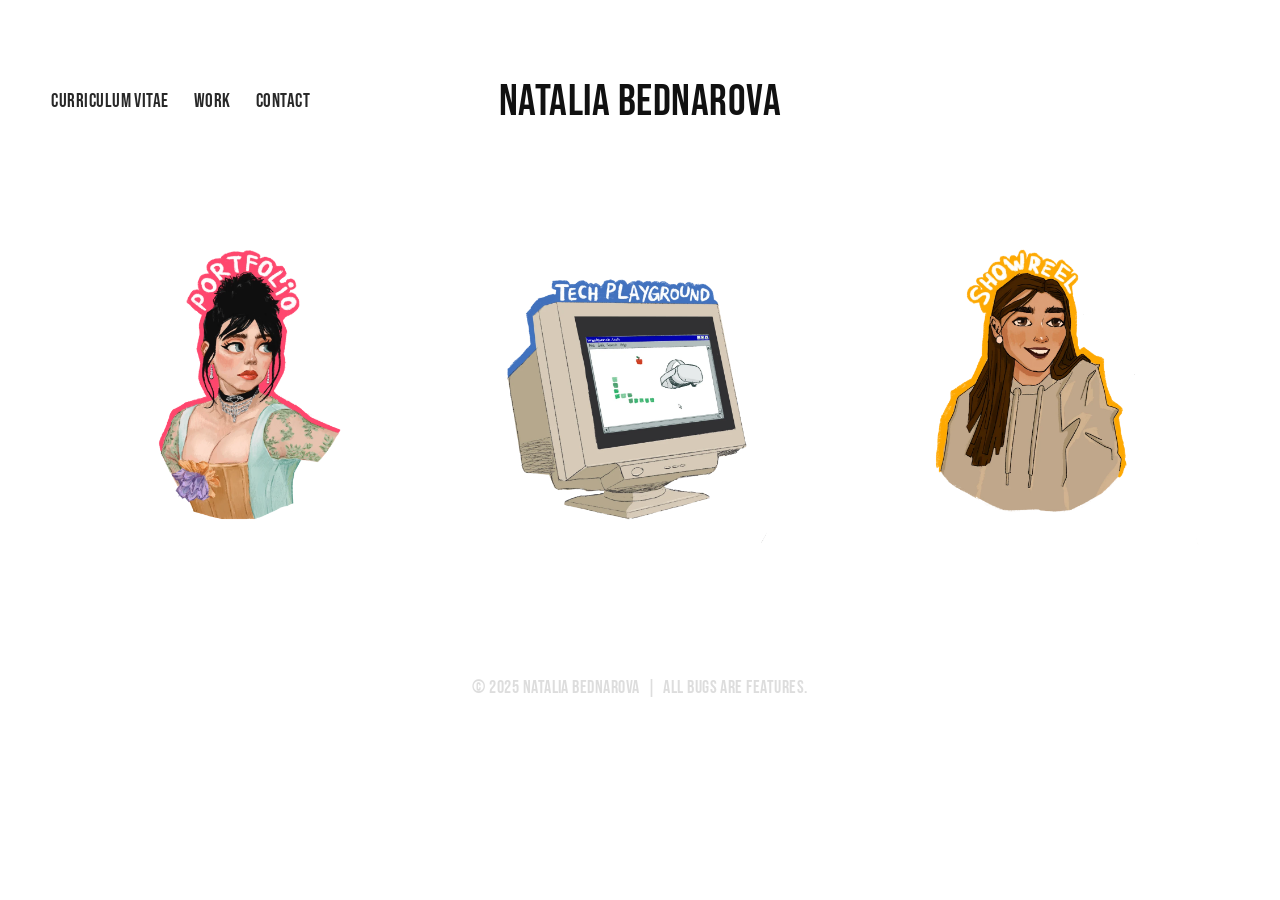
<file: index.html>
<!doctype html>
<html lang="en"><head><meta charset="utf-8"><meta name="viewport" content="width=device-width,initial-scale=1">
<title>Natalia Bednarova</title><meta name="description" content="Portfolio of Natalia Bednarova: animation, illustration and creative technology."><link rel="canonical" href="https://nataliabednarova.com/">
<link rel="icon" href="./images/2a2fc0d2.webp"><link rel="preload" href="./assets/bebas-neue-latin.woff2" as="font" type="font/woff2" crossorigin><link rel="stylesheet" href="./assets/style.css"></head>
<body><header class="site-header"><nav aria-label="Main"><a href="./curriculum-vitae/">Curriculum Vitae</a><a href="./work/">Work</a><a href="./contact/">Contact</a></nav><a class="logo" href="./work/">Natalia Bednarova</a></header>
<main><section class="covers"><h1 class="sr">Work</h1><a class="cover" href="./portfolio/"><img src="./images/bc584071.webp" alt=""><span class="cover-title">Portfolio</span></a><a class="cover" href="./technical/"><img src="./images/c65d23ab.webp" alt=""><span class="cover-title">Tech Arts</span></a><a class="cover" href="./showreel/"><img src="./images/01b116cb.webp" alt=""><span class="cover-title">Animation Showreel</span></a></section></main>
<footer>© 2025 Natalia Bednarova &nbsp;|&nbsp; All bugs are features.</footer><script src="./assets/site.js" defer></script></body></html>
</file>
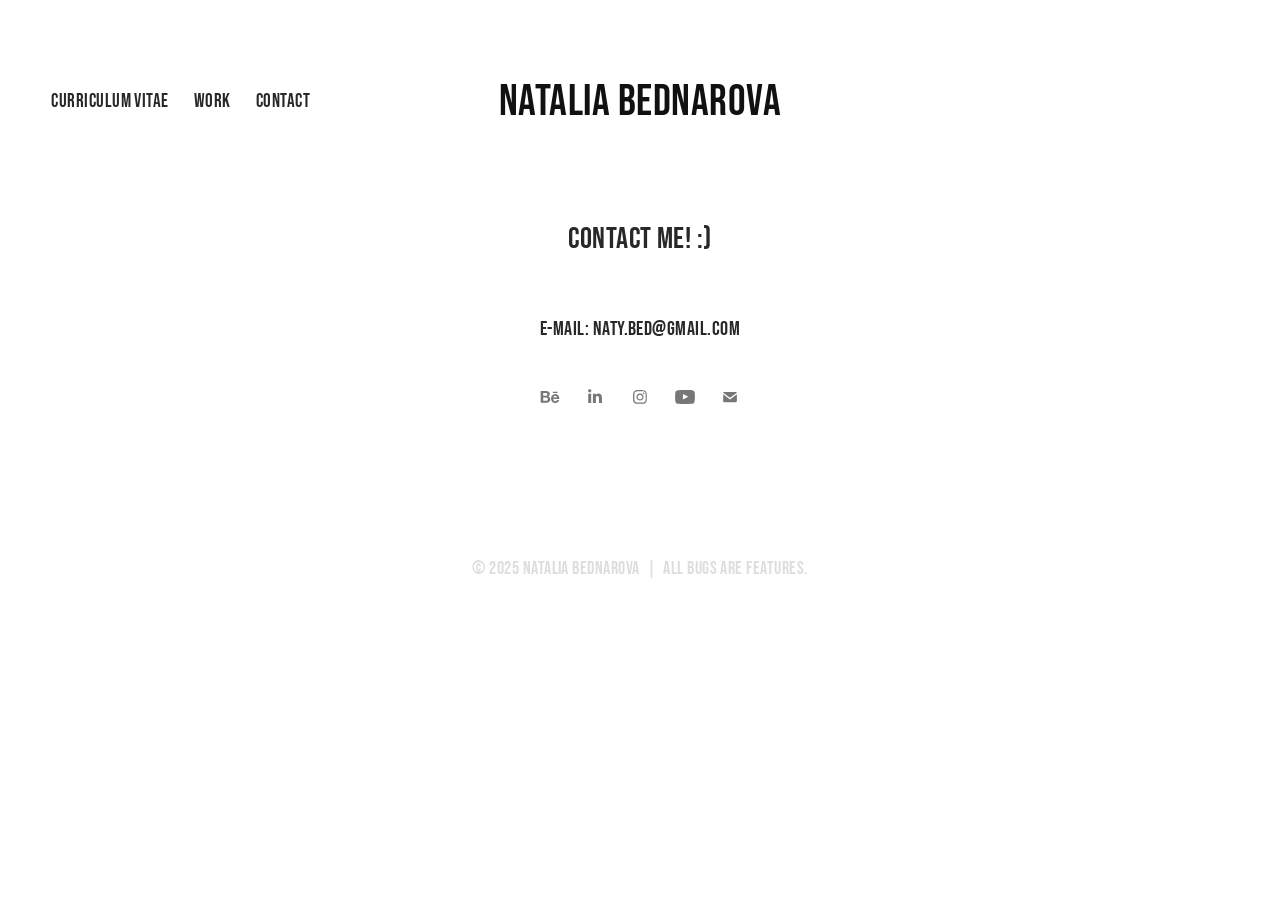
<file: contact/index.html>
<!doctype html>
<html lang="en"><head><meta charset="utf-8"><meta name="viewport" content="width=device-width,initial-scale=1">
<title>Natalia Bednarova - Contact</title><meta name="description" content="Portfolio of Natalia Bednarova: animation, illustration and creative technology."><link rel="canonical" href="https://nataliabednarova.com/contact/">
<link rel="icon" href="../images/2a2fc0d2.webp"><link rel="preload" href="../assets/bebas-neue-latin.woff2" as="font" type="font/woff2" crossorigin><link rel="stylesheet" href="../assets/style.css"></head>
<body><header class="site-header"><nav aria-label="Main"><a href="../curriculum-vitae/">Curriculum Vitae</a><a href="../work/">Work</a><a href="../contact/">Contact</a></nav><a class="logo" href="../work/">Natalia Bednarova</a></header>
<main><section class="contact"><h1>Contact me! :)</h1><p>e-mail: <a href="mailto:naty.bed@gmail.com">naty.bed@gmail.com</a></p><div class="social"><a href="https://www.behance.net/nataliabednaro" aria-label="Behance" target="_blank" rel="noopener"><svg aria-hidden="true" viewBox="0 0 30 24"><path d="M18.83,14.38a2.78,2.78,0,0,0,.65,1.9,2.31,2.31,0,0,0,1.7.59,2.31,2.31,0,0,0,1.38-.41,1.79,1.79,0,0,0,.71-0.87h2.31a4.48,4.48,0,0,1-1.71,2.53,5,5,0,0,1-2.78.76,5.53,5.53,0,0,1-2-.37,4.34,4.34,0,0,1-1.55-1,4.77,4.77,0,0,1-1-1.63,6.29,6.29,0,0,1,0-4.13,4.83,4.83,0,0,1,1-1.64A4.64,4.64,0,0,1,19.09,9a4.86,4.86,0,0,1,2-.4A4.5,4.5,0,0,1,23.21,9a4.36,4.36,0,0,1,1.5,1.3,5.39,5.39,0,0,1,.84,1.86,7,7,0,0,1,.18,2.18h-6.9Zm3.67-3.24A1.94,1.94,0,0,0,21,10.6a2.26,2.26,0,0,0-1,.22,2,2,0,0,0-.66.54,1.94,1.94,0,0,0-.35.69,3.47,3.47,0,0,0-.12.65h4.29A2.75,2.75,0,0,0,22.5,11.14ZM18.29,6h5.36V7.35H18.29V6ZM13.89,17.7a4.4,4.4,0,0,1-1.51.7,6.44,6.44,0,0,1-1.73.22H4.24V5.12h6.24a7.7,7.7,0,0,1,1.73.17,3.67,3.67,0,0,1,1.33.56,2.6,2.6,0,0,1,.86,1,3.74,3.74,0,0,1,.3,1.58,3,3,0,0,1-.46,1.7,3.33,3.33,0,0,1-1.35,1.12,3.19,3.19,0,0,1,1.82,1.26,3.79,3.79,0,0,1,.59,2.17,3.79,3.79,0,0,1-.39,1.77A3.24,3.24,0,0,1,13.89,17.7ZM11.72,8.19a1.25,1.25,0,0,0-.45-0.47,1.88,1.88,0,0,0-.64-0.24,5.5,5.5,0,0,0-.76-0.05H7.16v3.16h3a2,2,0,0,0,1.28-.38A1.43,1.43,0,0,0,11.89,9,1.73,1.73,0,0,0,11.72,8.19ZM11.84,13a2.39,2.39,0,0,0-1.52-.45H7.16v3.73h3.11a3.61,3.61,0,0,0,.82-0.09A2,2,0,0,0,11.77,16a1.39,1.39,0,0,0,.47-0.54,1.85,1.85,0,0,0,.17-0.88A1.77,1.77,0,0,0,11.84,13Z"></path></svg></a><a href="https://www.linkedin.com/in/natalia-bednarova-5a249520a/" aria-label="LinkedIn" target="_blank" rel="noopener"><svg aria-hidden="true" viewBox="0 0 30 24">
<path d="M19.6,19v-5.8c0-1.4-0.5-2.4-1.7-2.4c-1,0-1.5,0.7-1.8,1.3C16,12.3,16,12.6,16,13v6h-3.4
                    c0,0,0.1-9.8,0-10.8H16v1.5c0,0,0,0,0,0h0v0C16.4,9,17.2,7.9,19,7.9c2.3,0,4,1.5,4,4.9V19H19.6z M8.9,6.7L8.9,6.7
                    C7.7,6.7,7,5.9,7,4.9C7,3.8,7.8,3,8.9,3s1.9,0.8,1.9,1.9C10.9,5.9,10.1,6.7,8.9,6.7z M10.6,19H7.2V8.2h3.4V19z"></path>
</svg></a><a href="https://www.instagram.com/natal.be/" aria-label="Instagram" target="_blank" rel="noopener"><svg aria-hidden="true" viewBox="0 0 30 24">
<g>
<path d="M15,5.4c2.1,0,2.4,0,3.2,0c0.8,0,1.2,0.2,1.5,0.3c0.4,0.1,0.6,0.3,0.9,0.6c0.3,0.3,0.5,0.5,0.6,0.9
                      c0.1,0.3,0.2,0.7,0.3,1.5c0,0.8,0,1.1,0,3.2s0,2.4,0,3.2c0,0.8-0.2,1.2-0.3,1.5c-0.1,0.4-0.3,0.6-0.6,0.9c-0.3,0.3-0.5,0.5-0.9,0.6
                      c-0.3,0.1-0.7,0.2-1.5,0.3c-0.8,0-1.1,0-3.2,0s-2.4,0-3.2,0c-0.8,0-1.2-0.2-1.5-0.3c-0.4-0.1-0.6-0.3-0.9-0.6
                      c-0.3-0.3-0.5-0.5-0.6-0.9c-0.1-0.3-0.2-0.7-0.3-1.5c0-0.8,0-1.1,0-3.2s0-2.4,0-3.2c0-0.8,0.2-1.2,0.3-1.5c0.1-0.4,0.3-0.6,0.6-0.9
                      c0.3-0.3,0.5-0.5,0.9-0.6c0.3-0.1,0.7-0.2,1.5-0.3C12.6,5.4,12.9,5.4,15,5.4 M15,4c-2.2,0-2.4,0-3.3,0c-0.9,0-1.4,0.2-1.9,0.4
                      c-0.5,0.2-1,0.5-1.4,0.9C7.9,5.8,7.6,6.2,7.4,6.8C7.2,7.3,7.1,7.9,7,8.7C7,9.6,7,9.8,7,12s0,2.4,0,3.3c0,0.9,0.2,1.4,0.4,1.9
                      c0.2,0.5,0.5,1,0.9,1.4c0.4,0.4,0.9,0.7,1.4,0.9c0.5,0.2,1.1,0.3,1.9,0.4c0.9,0,1.1,0,3.3,0s2.4,0,3.3,0c0.9,0,1.4-0.2,1.9-0.4
                      c0.5-0.2,1-0.5,1.4-0.9c0.4-0.4,0.7-0.9,0.9-1.4c0.2-0.5,0.3-1.1,0.4-1.9c0-0.9,0-1.1,0-3.3s0-2.4,0-3.3c0-0.9-0.2-1.4-0.4-1.9
                      c-0.2-0.5-0.5-1-0.9-1.4c-0.4-0.4-0.9-0.7-1.4-0.9c-0.5-0.2-1.1-0.3-1.9-0.4C17.4,4,17.2,4,15,4L15,4L15,4z"></path>
<path d="M15,7.9c-2.3,0-4.1,1.8-4.1,4.1s1.8,4.1,4.1,4.1s4.1-1.8,4.1-4.1S17.3,7.9,15,7.9L15,7.9z M15,14.7c-1.5,0-2.7-1.2-2.7-2.7
                      c0-1.5,1.2-2.7,2.7-2.7s2.7,1.2,2.7,2.7C17.7,13.5,16.5,14.7,15,14.7L15,14.7z"></path>
<path d="M20.2,7.7c0,0.5-0.4,1-1,1s-1-0.4-1-1s0.4-1,1-1S20.2,7.2,20.2,7.7L20.2,7.7z"></path>
</g>
</svg></a><a href="https://www.youtube.com/channel/UCCO6RrSPbCZpWDruBwG-1ww" aria-label="YouTube" target="_blank" rel="noopener"><svg aria-hidden="true" viewBox="0 0 30 24"><path d="M26.15 16.54c0 0-0.22 1.57-0.9 2.26c-0.87 0.91-1.84 0.91-2.28 0.96C19.78 20 15 20 15 20 s-5.91-0.05-7.74-0.23c-0.51-0.09-1.64-0.07-2.51-0.97c-0.68-0.69-0.91-2.26-0.91-2.26s-0.23-1.84-0.23-3.68v-1.73 c0-1.84 0.23-3.68 0.23-3.68s0.22-1.57 0.91-2.26c0.87-0.91 1.83-0.91 2.28-0.96C10.22 4 15 4 15 4H15c0 0 4.8 0 8 0.2 c0.44 0.1 1.4 0.1 2.3 0.96c0.68 0.7 0.9 2.3 0.9 2.26s0.23 1.8 0.2 3.68v1.73C26.38 14.7 26.1 16.5 26.1 16.54z M12.65 8.56l0 6.39l6.15-3.18L12.65 8.56z"></path></svg></a><a href="mailto:naty.bed@gmail.com" aria-label="Email"><svg aria-hidden="true" viewBox="0 0 30 24">
<g>
<path d="M15,13L7.1,7.1c0-0.5,0.4-1,1-1h13.8c0.5,0,1,0.4,1,1L15,13z M15,14.8l7.9-5.9v8.1c0,0.5-0.4,1-1,1H8.1c-0.5,0-1-0.4-1-1 V8.8L15,14.8z"></path>
</g>
</svg></a></div></section></main>
<footer>© 2025 Natalia Bednarova &nbsp;|&nbsp; All bugs are features.</footer><script src="../assets/site.js" defer></script></body></html>
</file>
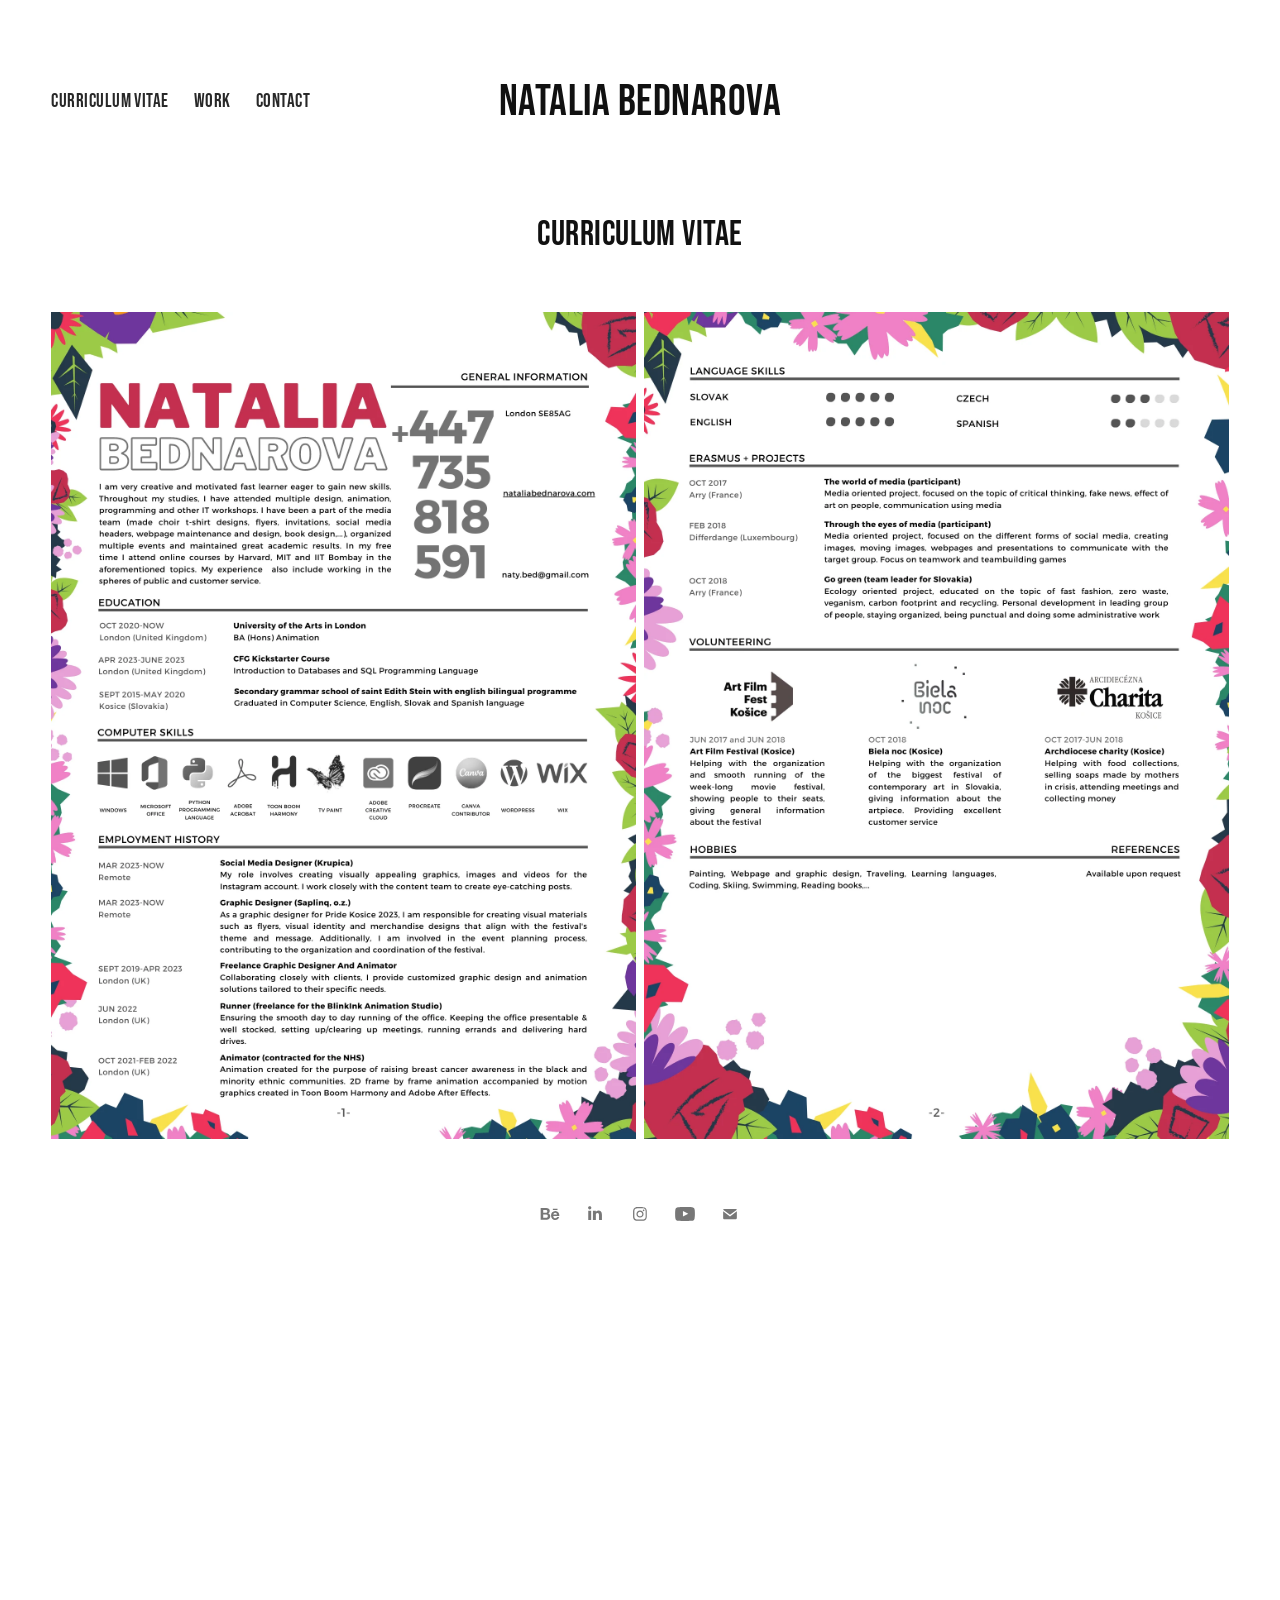
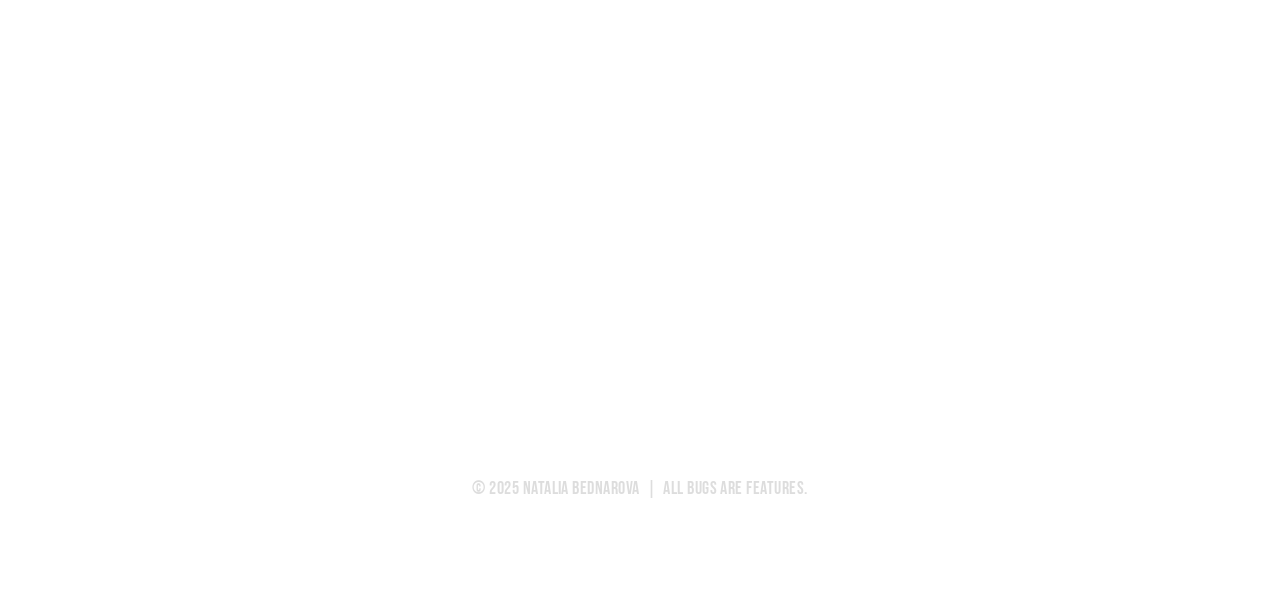
<file: curriculum-vitae/index.html>
<!doctype html>
<html lang="en"><head><meta charset="utf-8"><meta name="viewport" content="width=device-width,initial-scale=1">
<title>Natalia Bednarova - Curriculum Vitae</title><meta name="description" content="Portfolio of Natalia Bednarova: animation, illustration and creative technology."><link rel="canonical" href="https://nataliabednarova.com/curriculum-vitae/">
<link rel="icon" href="../images/2a2fc0d2.webp"><link rel="preload" href="../assets/bebas-neue-latin.woff2" as="font" type="font/woff2" crossorigin><link rel="stylesheet" href="../assets/style.css"></head>
<body><header class="site-header"><nav aria-label="Main"><a href="../curriculum-vitae/">Curriculum Vitae</a><a href="../work/">Work</a><a href="../contact/">Contact</a></nav><a class="logo" href="../work/">Natalia Bednarova</a></header>
<main><div class="text" style="padding-top:20px;padding-bottom:40px"><div><span style="color:#111111"><span style="font-size:35px">curriculum vitae</span></span></div></div><div class="row"><div style="flex:1"><div class="mod" style="padding-top:0px;padding-bottom:20px"><img src="../images/bfc90583.webp" width="1414" height="2000" loading="lazy" decoding="async" data-zoom alt="curriculum vitae by Natalia Bednarova"></div></div><div style="flex:1"><div class="mod" style="padding-top:0px;padding-bottom:20px"><img src="../images/ae2792b2.webp" width="1414" height="2000" loading="lazy" decoding="async" data-zoom alt="curriculum vitae by Natalia Bednarova"></div></div></div><div class="social"><a href="https://www.behance.net/nataliabednaro" aria-label="Behance" target="_blank" rel="noopener"><svg aria-hidden="true" viewBox="0 0 30 24"><path d="M18.83,14.38a2.78,2.78,0,0,0,.65,1.9,2.31,2.31,0,0,0,1.7.59,2.31,2.31,0,0,0,1.38-.41,1.79,1.79,0,0,0,.71-0.87h2.31a4.48,4.48,0,0,1-1.71,2.53,5,5,0,0,1-2.78.76,5.53,5.53,0,0,1-2-.37,4.34,4.34,0,0,1-1.55-1,4.77,4.77,0,0,1-1-1.63,6.29,6.29,0,0,1,0-4.13,4.83,4.83,0,0,1,1-1.64A4.64,4.64,0,0,1,19.09,9a4.86,4.86,0,0,1,2-.4A4.5,4.5,0,0,1,23.21,9a4.36,4.36,0,0,1,1.5,1.3,5.39,5.39,0,0,1,.84,1.86,7,7,0,0,1,.18,2.18h-6.9Zm3.67-3.24A1.94,1.94,0,0,0,21,10.6a2.26,2.26,0,0,0-1,.22,2,2,0,0,0-.66.54,1.94,1.94,0,0,0-.35.69,3.47,3.47,0,0,0-.12.65h4.29A2.75,2.75,0,0,0,22.5,11.14ZM18.29,6h5.36V7.35H18.29V6ZM13.89,17.7a4.4,4.4,0,0,1-1.51.7,6.44,6.44,0,0,1-1.73.22H4.24V5.12h6.24a7.7,7.7,0,0,1,1.73.17,3.67,3.67,0,0,1,1.33.56,2.6,2.6,0,0,1,.86,1,3.74,3.74,0,0,1,.3,1.58,3,3,0,0,1-.46,1.7,3.33,3.33,0,0,1-1.35,1.12,3.19,3.19,0,0,1,1.82,1.26,3.79,3.79,0,0,1,.59,2.17,3.79,3.79,0,0,1-.39,1.77A3.24,3.24,0,0,1,13.89,17.7ZM11.72,8.19a1.25,1.25,0,0,0-.45-0.47,1.88,1.88,0,0,0-.64-0.24,5.5,5.5,0,0,0-.76-0.05H7.16v3.16h3a2,2,0,0,0,1.28-.38A1.43,1.43,0,0,0,11.89,9,1.73,1.73,0,0,0,11.72,8.19ZM11.84,13a2.39,2.39,0,0,0-1.52-.45H7.16v3.73h3.11a3.61,3.61,0,0,0,.82-0.09A2,2,0,0,0,11.77,16a1.39,1.39,0,0,0,.47-0.54,1.85,1.85,0,0,0,.17-0.88A1.77,1.77,0,0,0,11.84,13Z"></path></svg></a><a href="https://www.linkedin.com/in/natalia-bednarova-5a249520a/" aria-label="LinkedIn" target="_blank" rel="noopener"><svg aria-hidden="true" viewBox="0 0 30 24">
<path d="M19.6,19v-5.8c0-1.4-0.5-2.4-1.7-2.4c-1,0-1.5,0.7-1.8,1.3C16,12.3,16,12.6,16,13v6h-3.4
                    c0,0,0.1-9.8,0-10.8H16v1.5c0,0,0,0,0,0h0v0C16.4,9,17.2,7.9,19,7.9c2.3,0,4,1.5,4,4.9V19H19.6z M8.9,6.7L8.9,6.7
                    C7.7,6.7,7,5.9,7,4.9C7,3.8,7.8,3,8.9,3s1.9,0.8,1.9,1.9C10.9,5.9,10.1,6.7,8.9,6.7z M10.6,19H7.2V8.2h3.4V19z"></path>
</svg></a><a href="https://www.instagram.com/natal.be/" aria-label="Instagram" target="_blank" rel="noopener"><svg aria-hidden="true" viewBox="0 0 30 24">
<g>
<path d="M15,5.4c2.1,0,2.4,0,3.2,0c0.8,0,1.2,0.2,1.5,0.3c0.4,0.1,0.6,0.3,0.9,0.6c0.3,0.3,0.5,0.5,0.6,0.9
                      c0.1,0.3,0.2,0.7,0.3,1.5c0,0.8,0,1.1,0,3.2s0,2.4,0,3.2c0,0.8-0.2,1.2-0.3,1.5c-0.1,0.4-0.3,0.6-0.6,0.9c-0.3,0.3-0.5,0.5-0.9,0.6
                      c-0.3,0.1-0.7,0.2-1.5,0.3c-0.8,0-1.1,0-3.2,0s-2.4,0-3.2,0c-0.8,0-1.2-0.2-1.5-0.3c-0.4-0.1-0.6-0.3-0.9-0.6
                      c-0.3-0.3-0.5-0.5-0.6-0.9c-0.1-0.3-0.2-0.7-0.3-1.5c0-0.8,0-1.1,0-3.2s0-2.4,0-3.2c0-0.8,0.2-1.2,0.3-1.5c0.1-0.4,0.3-0.6,0.6-0.9
                      c0.3-0.3,0.5-0.5,0.9-0.6c0.3-0.1,0.7-0.2,1.5-0.3C12.6,5.4,12.9,5.4,15,5.4 M15,4c-2.2,0-2.4,0-3.3,0c-0.9,0-1.4,0.2-1.9,0.4
                      c-0.5,0.2-1,0.5-1.4,0.9C7.9,5.8,7.6,6.2,7.4,6.8C7.2,7.3,7.1,7.9,7,8.7C7,9.6,7,9.8,7,12s0,2.4,0,3.3c0,0.9,0.2,1.4,0.4,1.9
                      c0.2,0.5,0.5,1,0.9,1.4c0.4,0.4,0.9,0.7,1.4,0.9c0.5,0.2,1.1,0.3,1.9,0.4c0.9,0,1.1,0,3.3,0s2.4,0,3.3,0c0.9,0,1.4-0.2,1.9-0.4
                      c0.5-0.2,1-0.5,1.4-0.9c0.4-0.4,0.7-0.9,0.9-1.4c0.2-0.5,0.3-1.1,0.4-1.9c0-0.9,0-1.1,0-3.3s0-2.4,0-3.3c0-0.9-0.2-1.4-0.4-1.9
                      c-0.2-0.5-0.5-1-0.9-1.4c-0.4-0.4-0.9-0.7-1.4-0.9c-0.5-0.2-1.1-0.3-1.9-0.4C17.4,4,17.2,4,15,4L15,4L15,4z"></path>
<path d="M15,7.9c-2.3,0-4.1,1.8-4.1,4.1s1.8,4.1,4.1,4.1s4.1-1.8,4.1-4.1S17.3,7.9,15,7.9L15,7.9z M15,14.7c-1.5,0-2.7-1.2-2.7-2.7
                      c0-1.5,1.2-2.7,2.7-2.7s2.7,1.2,2.7,2.7C17.7,13.5,16.5,14.7,15,14.7L15,14.7z"></path>
<path d="M20.2,7.7c0,0.5-0.4,1-1,1s-1-0.4-1-1s0.4-1,1-1S20.2,7.2,20.2,7.7L20.2,7.7z"></path>
</g>
</svg></a><a href="https://www.youtube.com/channel/UCCO6RrSPbCZpWDruBwG-1ww" aria-label="YouTube" target="_blank" rel="noopener"><svg aria-hidden="true" viewBox="0 0 30 24"><path d="M26.15 16.54c0 0-0.22 1.57-0.9 2.26c-0.87 0.91-1.84 0.91-2.28 0.96C19.78 20 15 20 15 20 s-5.91-0.05-7.74-0.23c-0.51-0.09-1.64-0.07-2.51-0.97c-0.68-0.69-0.91-2.26-0.91-2.26s-0.23-1.84-0.23-3.68v-1.73 c0-1.84 0.23-3.68 0.23-3.68s0.22-1.57 0.91-2.26c0.87-0.91 1.83-0.91 2.28-0.96C10.22 4 15 4 15 4H15c0 0 4.8 0 8 0.2 c0.44 0.1 1.4 0.1 2.3 0.96c0.68 0.7 0.9 2.3 0.9 2.26s0.23 1.8 0.2 3.68v1.73C26.38 14.7 26.1 16.5 26.1 16.54z M12.65 8.56l0 6.39l6.15-3.18L12.65 8.56z"></path></svg></a><a href="mailto:naty.bed@gmail.com" aria-label="Email"><svg aria-hidden="true" viewBox="0 0 30 24">
<g>
<path d="M15,13L7.1,7.1c0-0.5,0.4-1,1-1h13.8c0.5,0,1,0.4,1,1L15,13z M15,14.8l7.9-5.9v8.1c0,0.5-0.4,1-1,1H8.1c-0.5,0-1-0.4-1-1 V8.8L15,14.8z"></path>
</g>
</svg></a></div><div class="mod embed" style="max-width:100%;margin-bottom:40px"><div style="padding-bottom:56.25%"><iframe src="https://www.canva.com/design/DAE15-4oaLw/zcfhgxo5YbuaUKB_VgDSXA/view?embed" loading="lazy" allowfullscreen title="curriculum vitae"></iframe></div></div></main>
<footer>© 2025 Natalia Bednarova &nbsp;|&nbsp; All bugs are features.</footer><script src="../assets/site.js" defer></script></body></html>
</file>
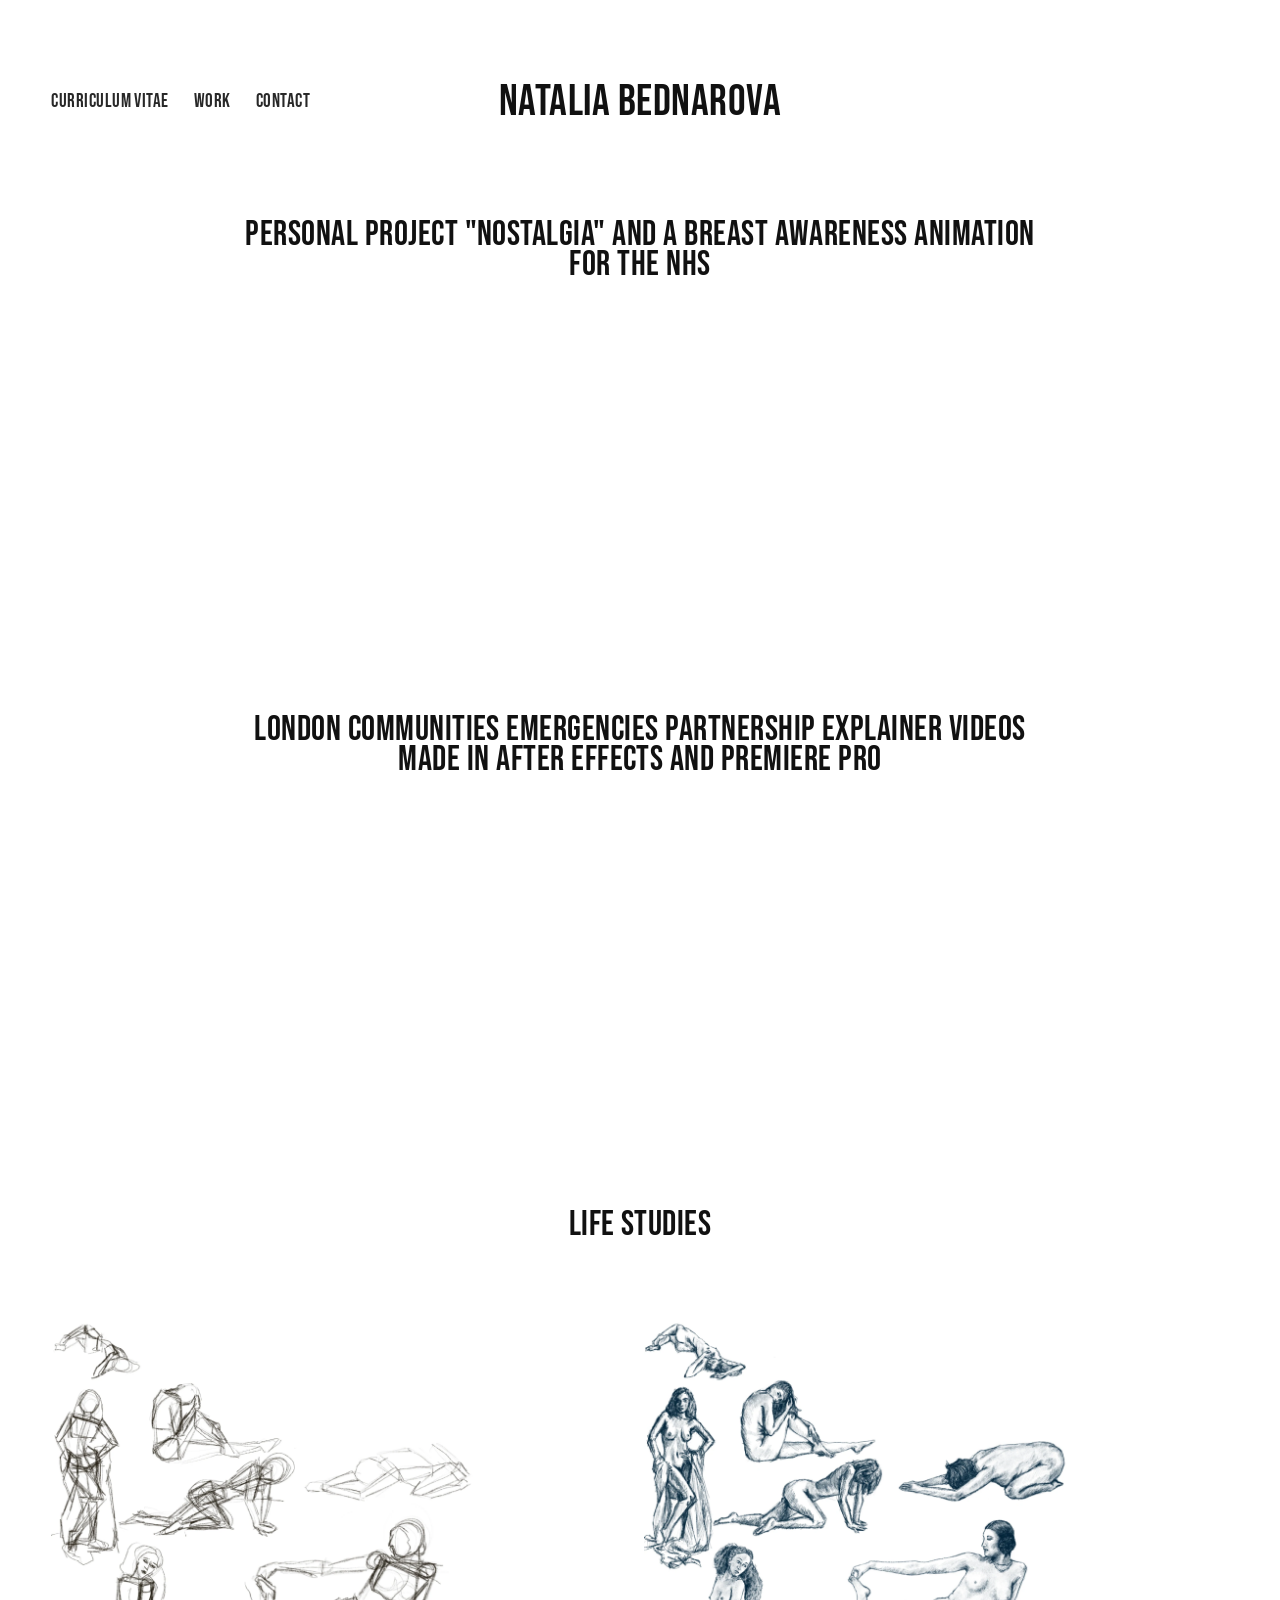
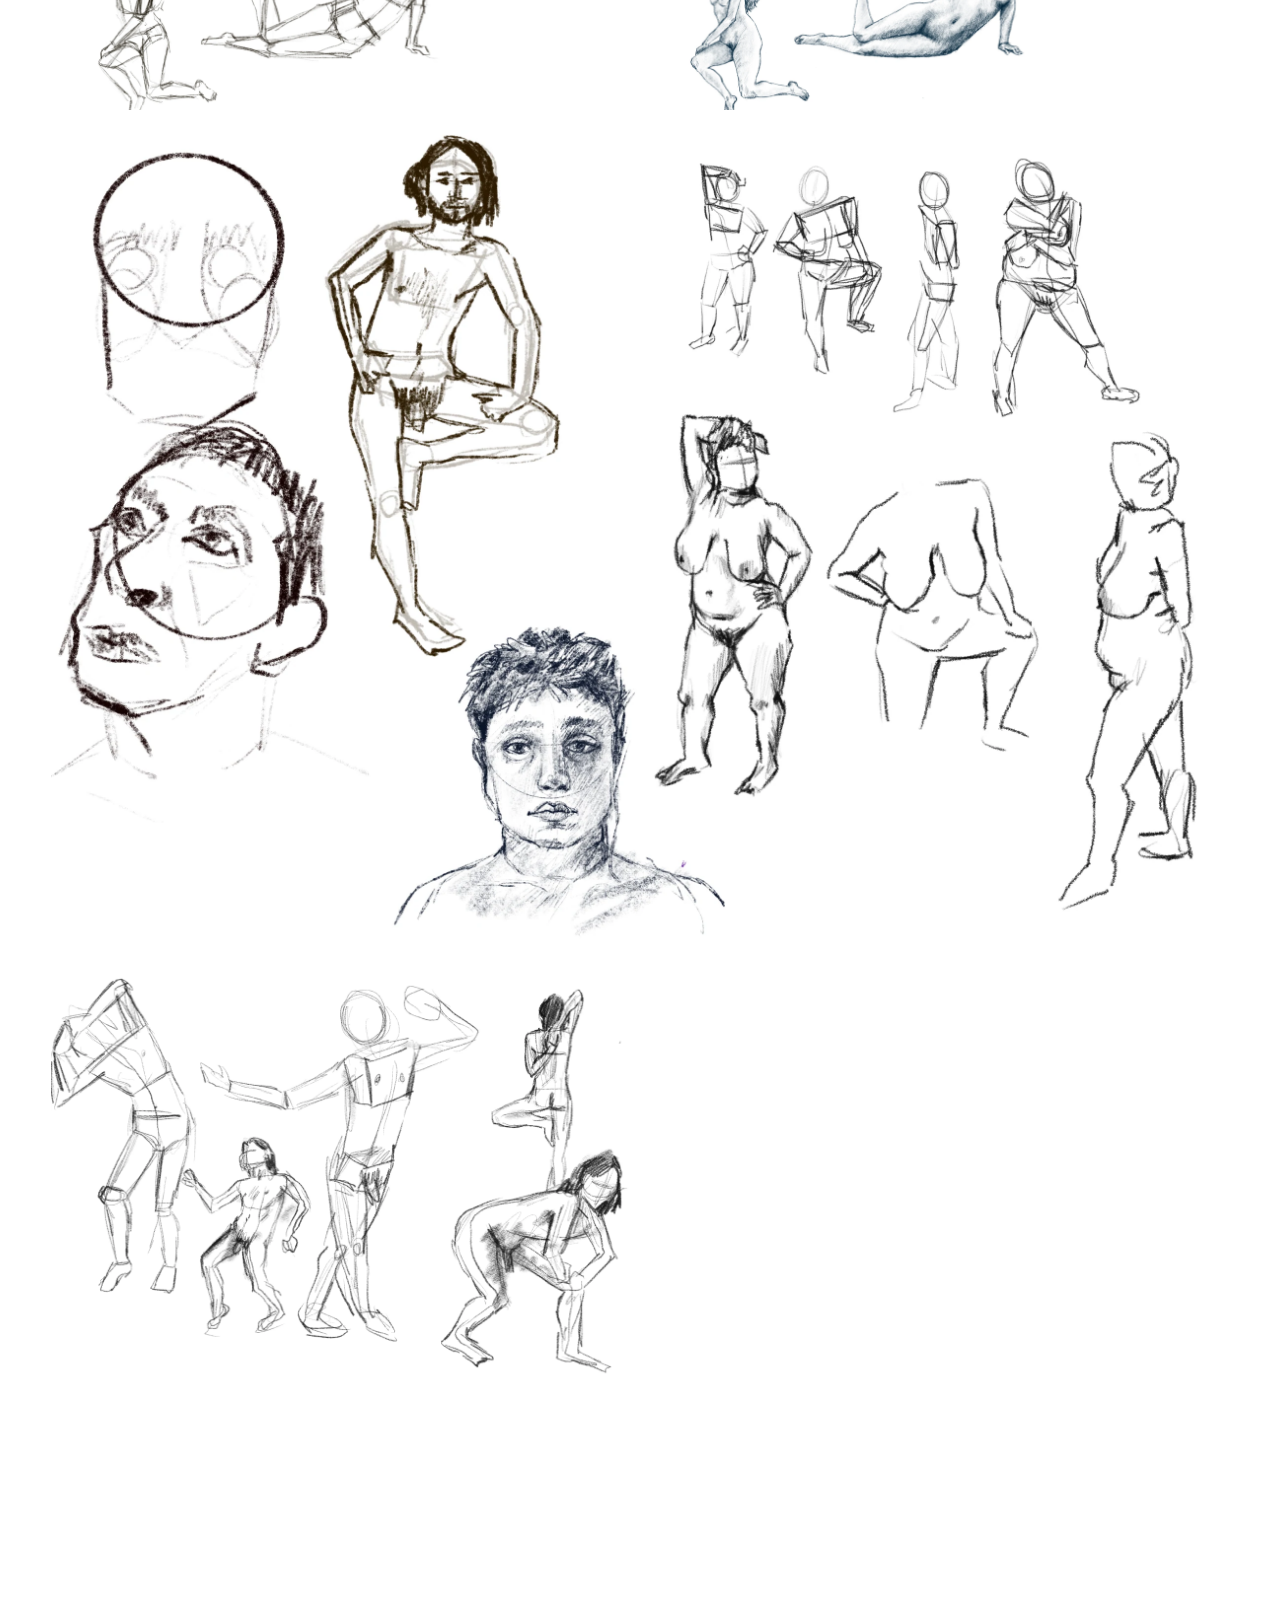
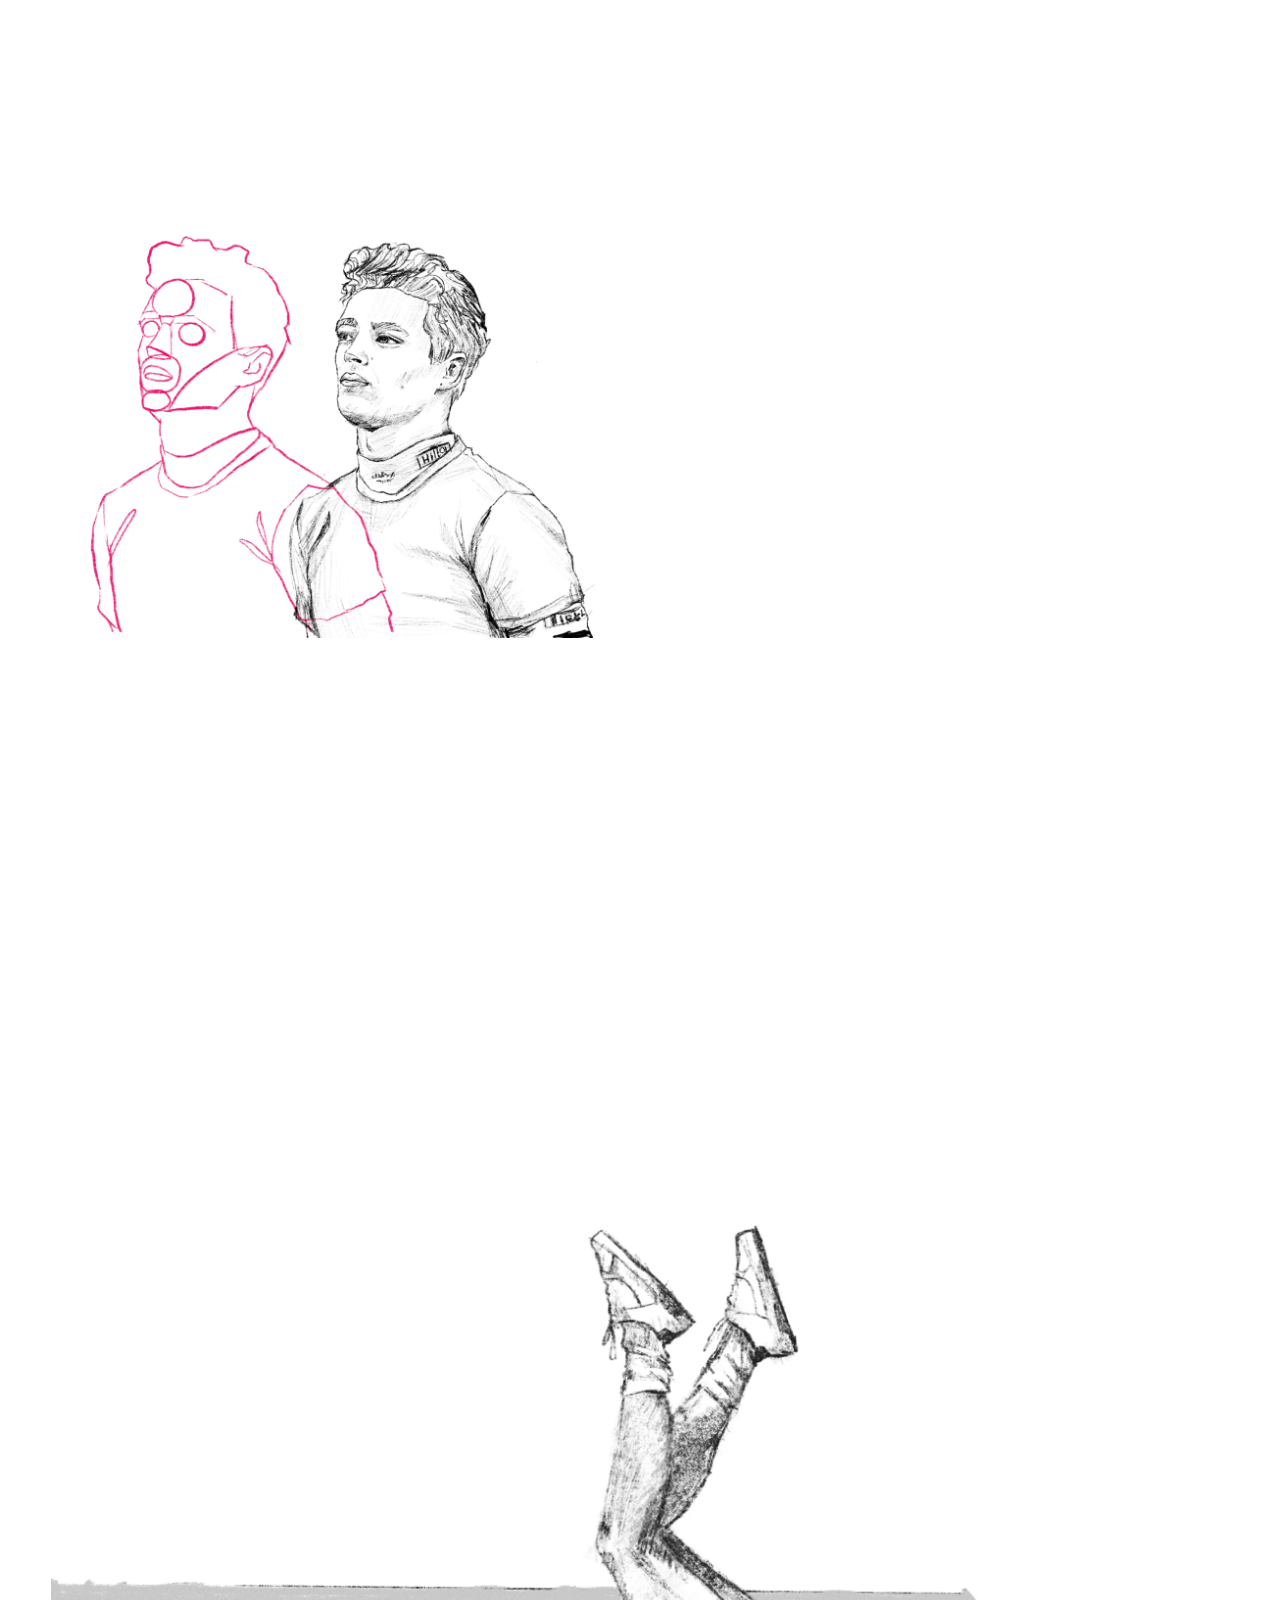
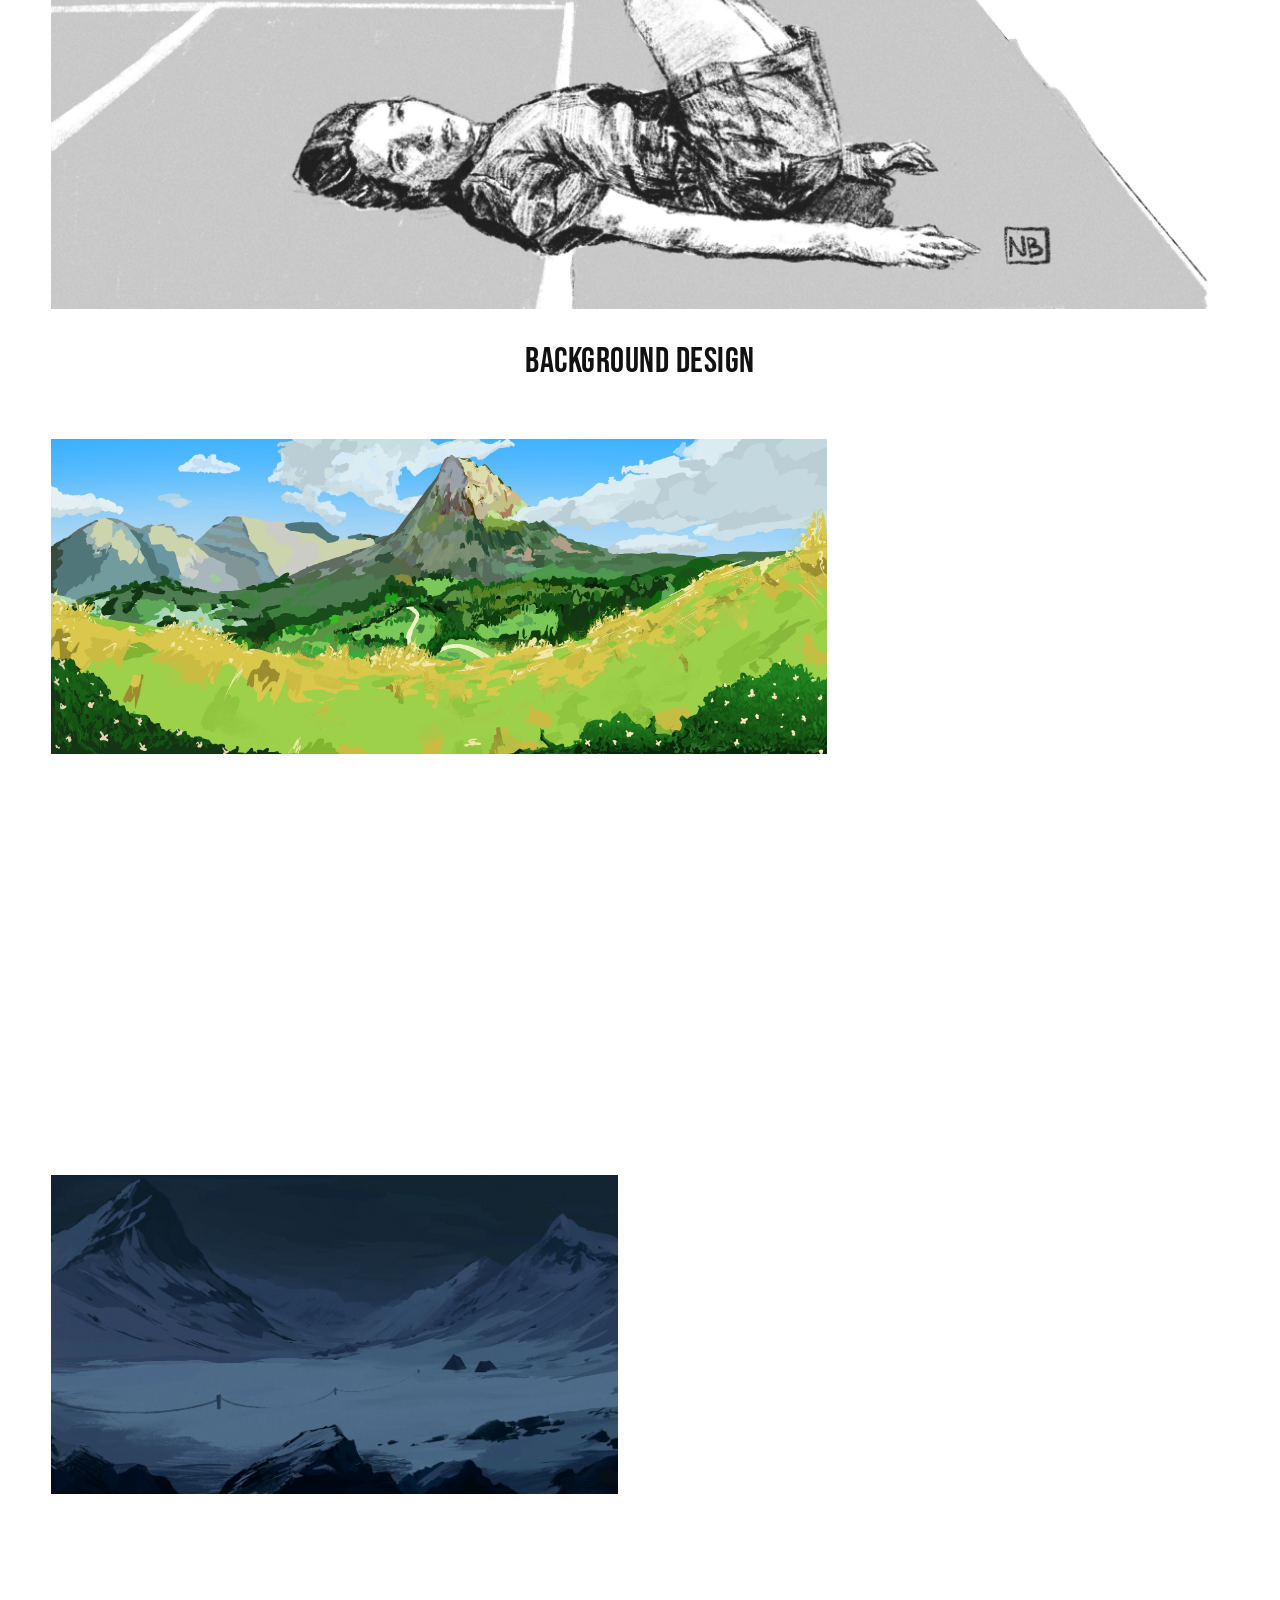
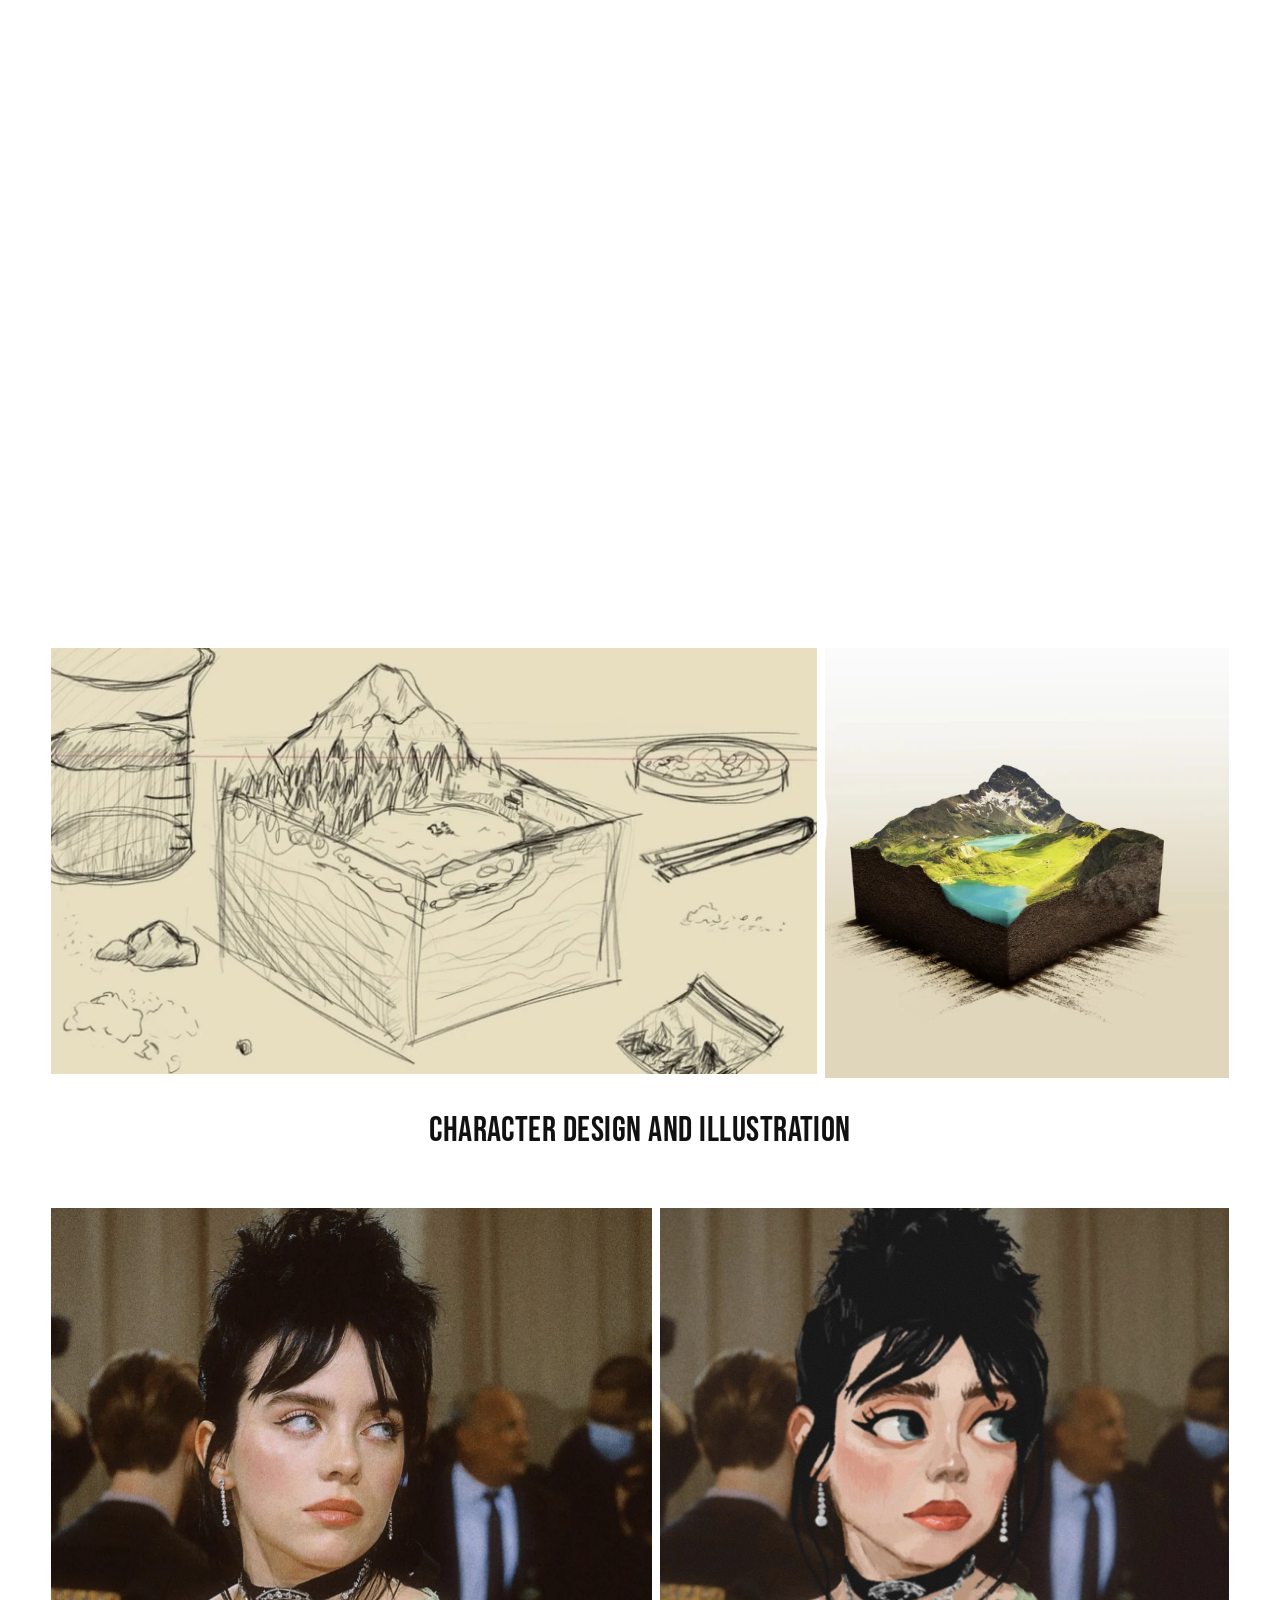
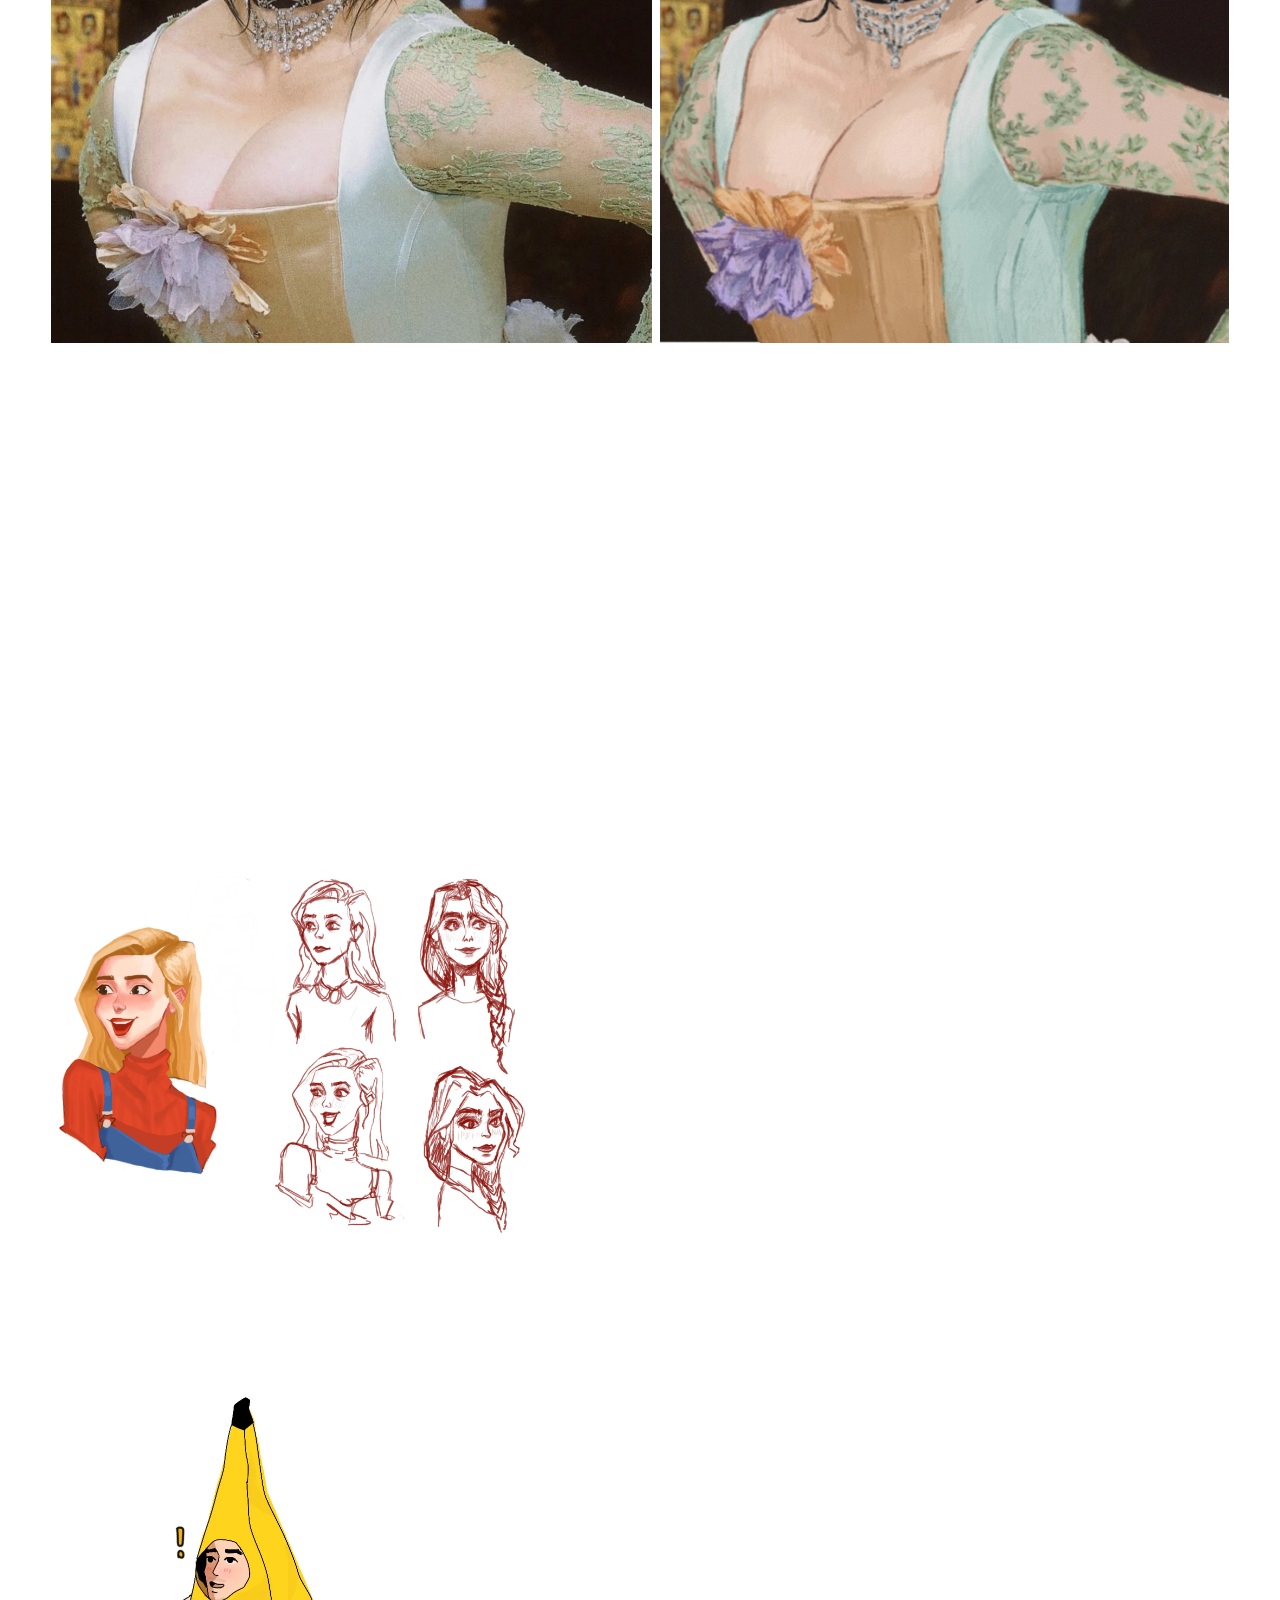
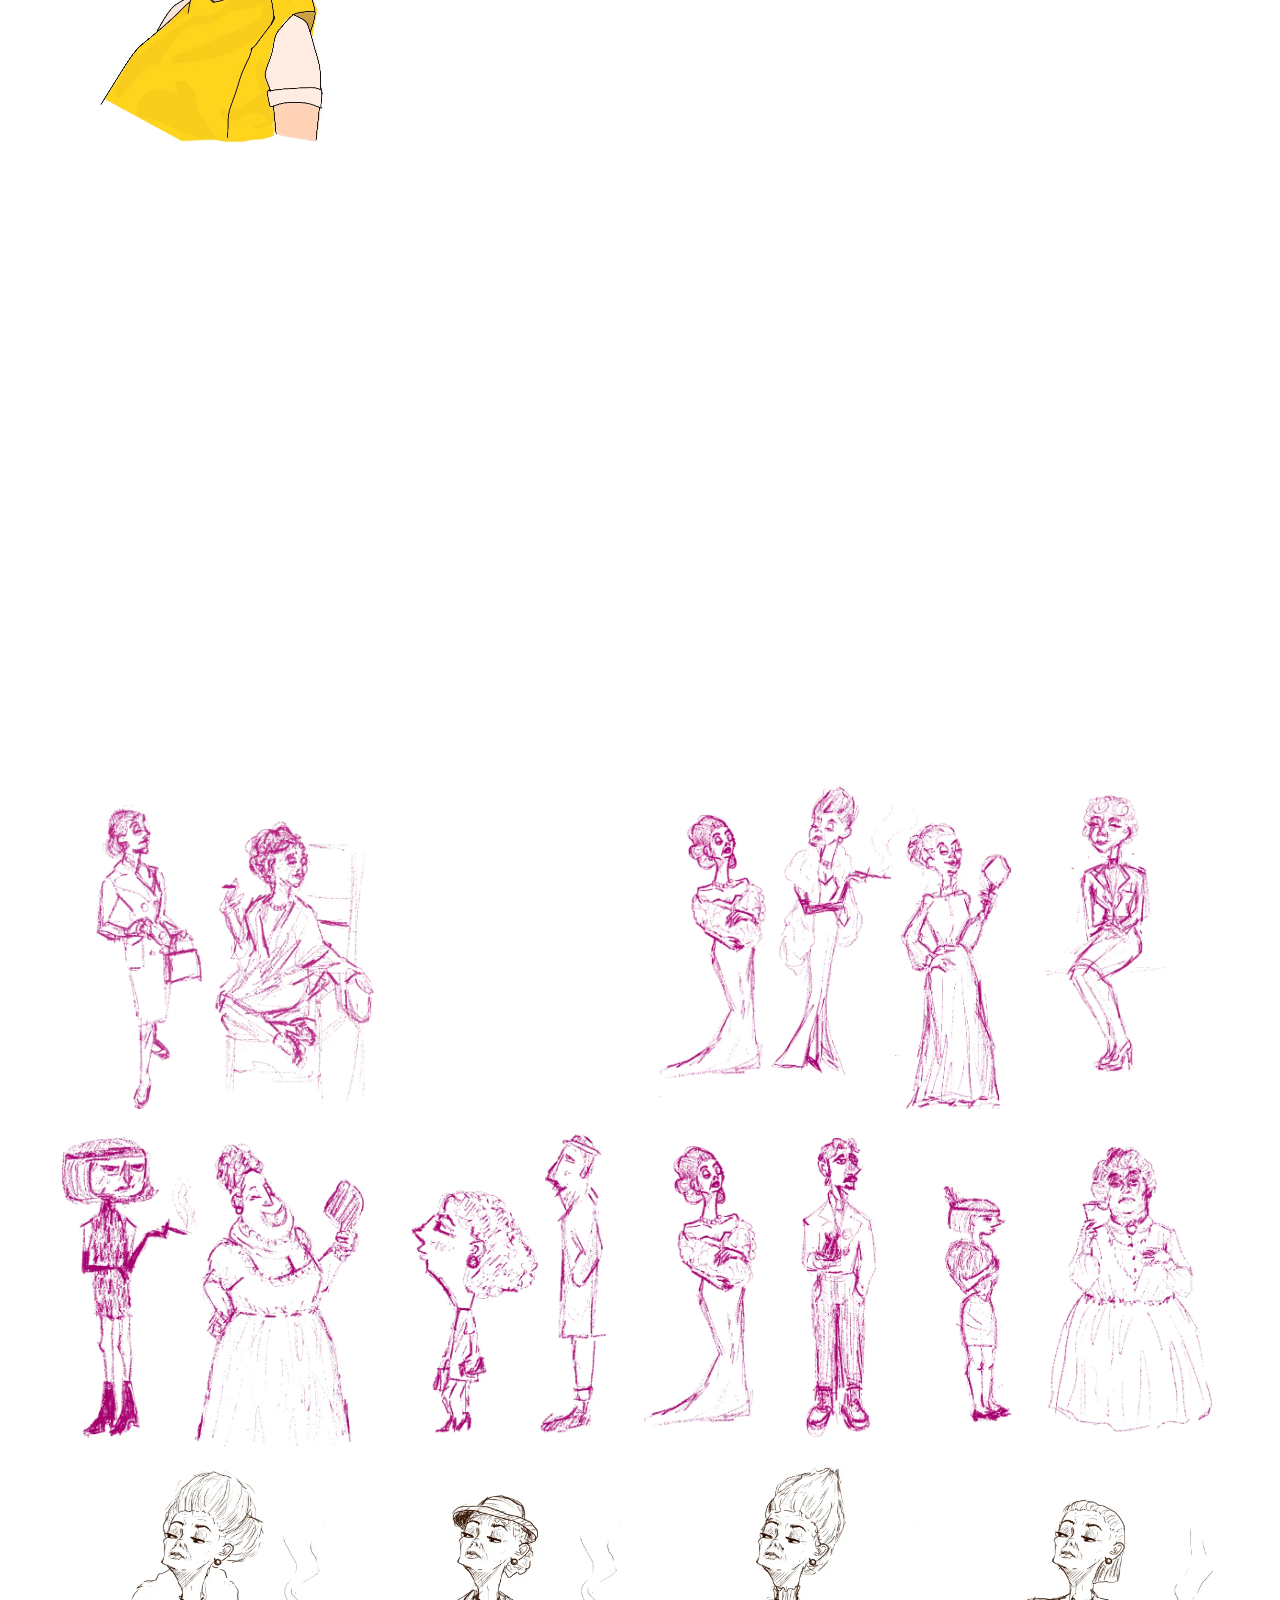
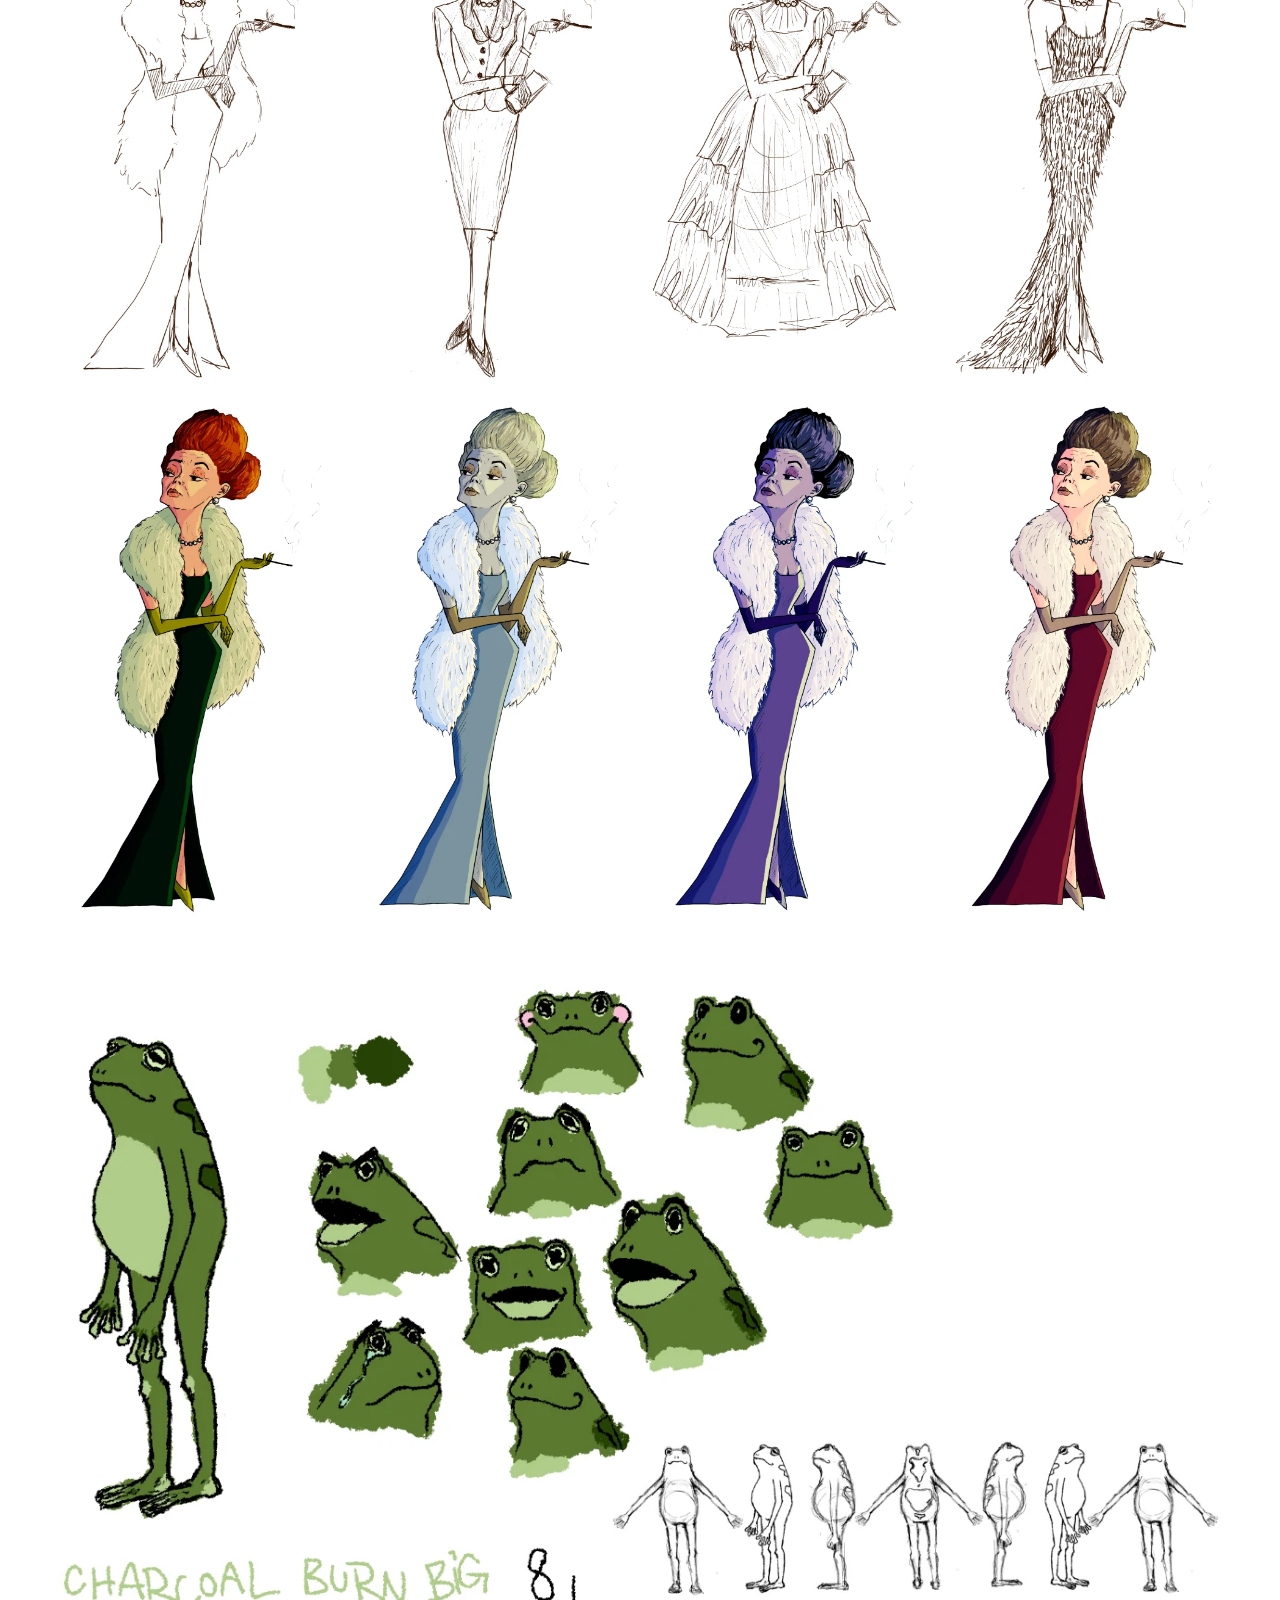
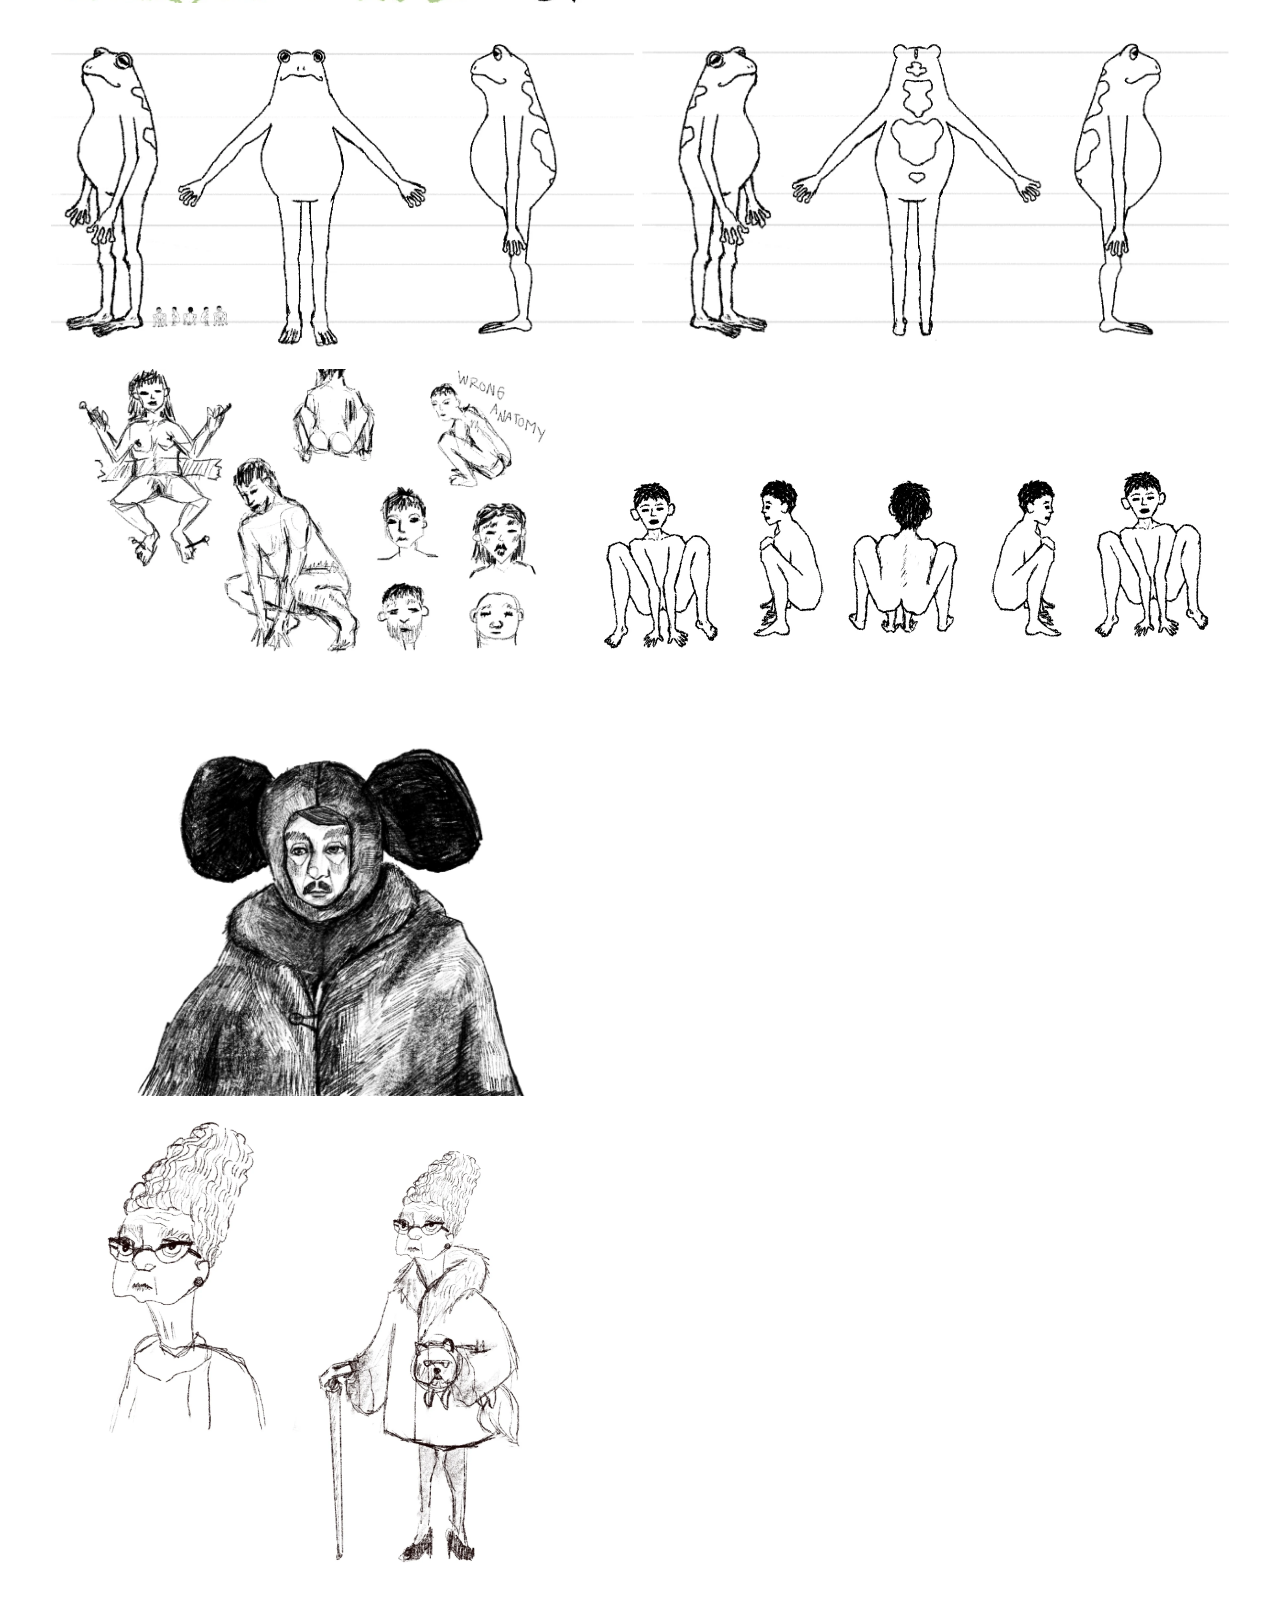
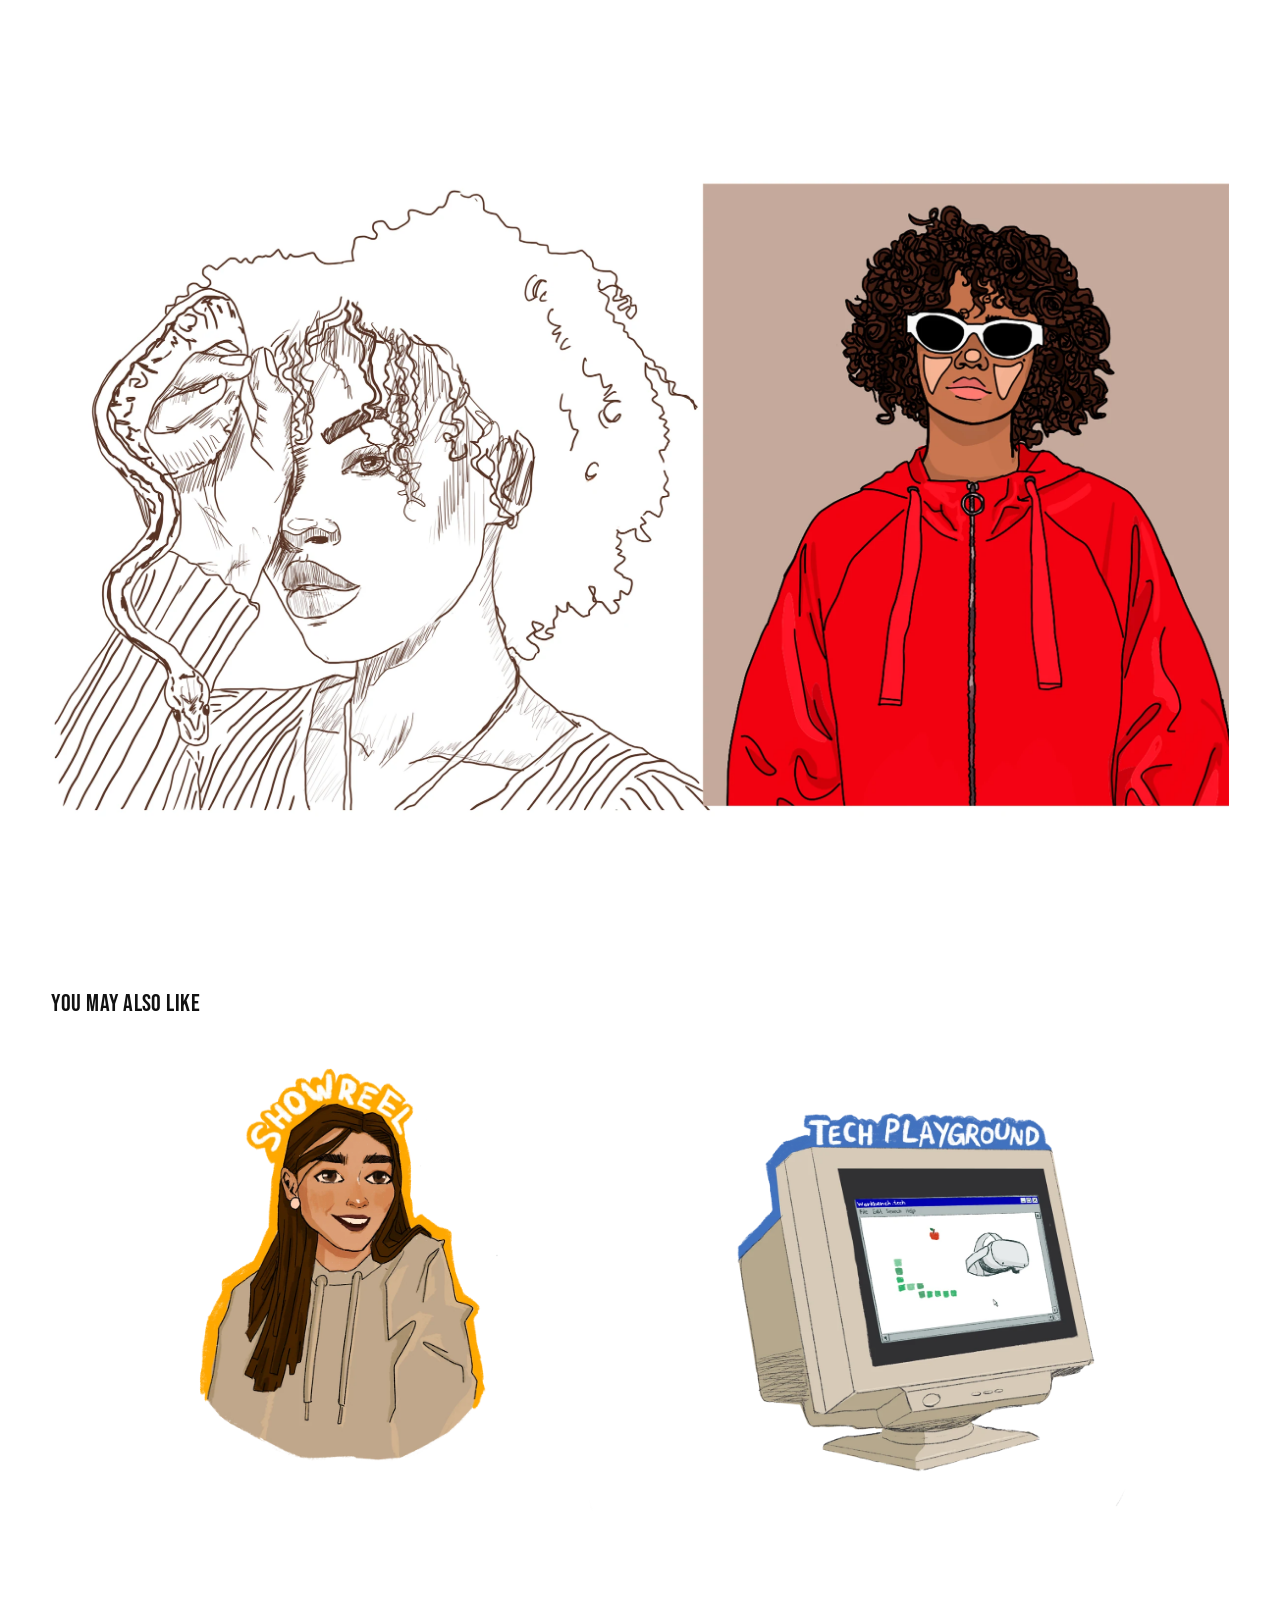
<file: portfolio/index.html>
<!doctype html>
<html lang="en"><head><meta charset="utf-8"><meta name="viewport" content="width=device-width,initial-scale=1">
<title>Natalia Bednarova - Portfolio</title><meta name="description" content="Portfolio of Natalia Bednarova: animation, illustration and creative technology."><link rel="canonical" href="https://nataliabednarova.com/portfolio/">
<link rel="icon" href="../images/2a2fc0d2.webp"><link rel="preload" href="../assets/bebas-neue-latin.woff2" as="font" type="font/woff2" crossorigin><link rel="stylesheet" href="../assets/style.css"></head>
<body><header class="site-header"><nav aria-label="Main"><a href="../curriculum-vitae/">Curriculum Vitae</a><a href="../work/">Work</a><a href="../contact/">Contact</a></nav><a class="logo" href="../work/">Natalia Bednarova</a></header>
<main><div class="text" style="padding-top:20px;padding-bottom:40px"><div><span style="color:#111111"><span style="font-size:35px">Personal project "nostalgia" and A breast awareness animation for the nhs</span></span></div></div><div class="row"><div style="flex:1"><div class="mod embed" style="max-width:560px;margin-bottom:40px"><div style="padding-bottom:56.25%"><iframe src="https://www.youtube.com/embed/-YTWmuufz7M" loading="lazy" allowfullscreen title="Embedded video"></iframe></div></div></div><div style="flex:1"><div class="mod embed" style="max-width:560px;margin-bottom:40px"><div style="padding-bottom:56.25%"><iframe src="https://www.youtube.com/embed/R7SFbKGfgzQ" loading="lazy" allowfullscreen title="Embedded video"></iframe></div></div></div></div><div class="text" style="padding-top:20px;padding-bottom:40px"><div><span style="color:#111111"><span style="font-size:35px">London Communities Emergencies Partnership Explainer videos made in after effects and premiere pro</span></span><br/></div></div><div class="row"><div style="flex:1"><div class="mod embed" style="max-width:560px;margin-bottom:40px"><div style="padding-bottom:56.25%"><iframe src="https://www.youtube.com/embed/Dst-Rq9ASiI?si=ChN5r7IvVoDwP33Y" loading="lazy" allowfullscreen title="Embedded video"></iframe></div></div></div><div style="flex:1"><div class="mod embed" style="max-width:560px;margin-bottom:40px"><div style="padding-bottom:56.25%"><iframe src="https://www.youtube.com/embed/en9rHB-vAhk?si=gsRFl7aIlWOdaAGf" loading="lazy" allowfullscreen title="Embedded video"></iframe></div></div></div></div><div class="text" style="padding-top:20px;padding-bottom:40px"><div><span style="color:#111111"><span style="font-size:35px">Life studies</span></span></div></div><div class="row"><div style="flex:1920000000"><div class="mod" style="padding-top:0px;padding-bottom:20px"><img src="../images/31795561.webp" width="2388" height="1668" loading="lazy" decoding="async" data-zoom alt="Life studies by Natalia Bednarova"></div></div><div style="flex:1919848921"><div class="mod" style="padding-top:0px;padding-bottom:20px"><img src="../images/afc9c1fb.webp" width="2388" height="1668" loading="lazy" decoding="async" data-zoom alt="Life studies by Natalia Bednarova"></div></div></div><div class="mod" style="padding-top:0px;padding-bottom:20px"><img src="../images/77c88432.webp" width="2388" height="1668" loading="lazy" decoding="async" data-zoom alt="Life studies by Natalia Bednarova"></div><div class="row"><div style="flex:1920000000"><div class="mod" style="padding-top:0px;padding-bottom:20px"><img src="../images/43fabdf3.webp" width="2388" height="1668" loading="lazy" decoding="async" data-zoom alt="Life studies by Natalia Bednarova"></div></div><div style="flex:1919848921"><div class="mod" style="padding-top:0px;padding-bottom:20px"><img src="../images/cdf6fa43.webp" width="2388" height="1668" loading="lazy" decoding="async" data-zoom alt="Life studies by Natalia Bednarova"></div></div></div><div class="row"><div style="flex:1920000000"><div class="mod" style="padding-top:0px;padding-bottom:20px"><img src="../images/a2ef3274.webp" width="2388" height="1668" loading="lazy" decoding="async" data-zoom alt="Life studies by Natalia Bednarova"></div></div><div style="flex:1919848921"><div class="mod" style="padding-top:0px;padding-bottom:20px"><img src="../images/a192d744.webp" width="2388" height="1668" loading="lazy" decoding="async" data-zoom alt="Life studies by Natalia Bednarova"></div></div></div><div class="row"><div style="flex:1920000000"><div class="mod" style="padding-top:0px;padding-bottom:20px"><img src="../images/7dcbd191.webp" width="2388" height="1668" loading="lazy" decoding="async" data-zoom alt="Life studies by Natalia Bednarova"></div></div><div style="flex:1919848921"><div class="mod" style="padding-top:0px;padding-bottom:20px"><img src="../images/dfcca87a.webp" width="2388" height="1668" loading="lazy" decoding="async" data-zoom alt="Life studies by Natalia Bednarova"></div></div></div><div class="row"><div style="flex:1920000000"><div class="mod" style="padding-top:0px;padding-bottom:20px"><img src="../images/7a2a2d1a.webp" width="2388" height="1668" loading="lazy" decoding="async" data-zoom alt="Life studies by Natalia Bednarova"></div></div><div style="flex:1919848921"><div class="mod" style="padding-top:0px;padding-bottom:20px"><img src="../images/81b0b271.webp" width="2388" height="1668" loading="lazy" decoding="async" data-zoom alt="Life studies by Natalia Bednarova"></div></div></div><div class="mod" style="padding-top:0px;padding-bottom:20px"><img src="../images/dc1ebf37.webp" width="2388" height="1668" loading="lazy" decoding="async" data-zoom alt="Life studies by Natalia Bednarova"></div><div class="text" style="padding-top:20px;padding-bottom:40px"><div><span style="color:#111111"><span style="font-size:35px">Background design</span></span></div></div><div class="row"><div style="flex:3840000000"><div class="mod" style="padding-top:0px;padding-bottom:20px"><img src="../images/e747ee89.webp" width="2400" height="973" loading="lazy" decoding="async" data-zoom alt="Background design by Natalia Bednarova"></div></div><div style="flex:1950614433"><div class="mod" style="padding-top:0px;padding-bottom:20px"><img src="../images/56249bcc.webp" width="1216" height="970" loading="lazy" decoding="async" data-zoom alt="Background design by Natalia Bednarova"></div></div></div><div class="row"><div style="flex:1920000000"><div class="mod" style="padding-top:0px;padding-bottom:20px"><img src="../images/cbc623ad.webp" width="2388" height="1668" loading="lazy" decoding="async" data-zoom alt="Background design by Natalia Bednarova"></div></div><div style="flex:2192449460"><div class="mod" style="padding-top:0px;padding-bottom:20px"><img src="../images/f17c1225.webp" width="1666" height="1019" loading="lazy" decoding="async" data-zoom alt="Background design by Natalia Bednarova"></div></div></div><div class="row"><div style="flex:97"><div class="mod" style="padding-top:0px;padding-bottom:20px"><img src="../images/31badc9b.webp" width="2400" height="1350" loading="lazy" decoding="async" data-zoom alt="Background design by Natalia Bednarova"></div></div><div style="flex:103"><div class="mod" style="padding-top:0px;padding-bottom:20px"><img src="../images/fcd2547a.webp" width="1170" height="620" loading="lazy" decoding="async" data-zoom alt="Background design by Natalia Bednarova"></div></div></div><div class="row"><div style="flex:1"><div class="mod" style="padding-top:0px;padding-bottom:20px"><img src="../images/21342a78.webp" width="1920" height="1080" loading="lazy" decoding="async" data-zoom alt="Background design by Natalia Bednarova"></div></div><div style="flex:1"><div class="mod" style="padding-top:0px;padding-bottom:20px"><img src="../images/8c8f98cb.webp" width="1920" height="1080" loading="lazy" decoding="async" data-zoom alt="Background design by Natalia Bednarova"></div></div></div><div class="row"><div style="flex:1920000000"><div class="mod" style="padding-top:0px;padding-bottom:20px"><img src="../images/fa96b57b.webp" width="2388" height="1668" loading="lazy" decoding="async" data-zoom alt="Background design by Natalia Bednarova"></div></div><div style="flex:2384000000"><div class="mod" style="padding-top:0px;padding-bottom:20px"><img src="../images/639132af.webp" width="1920" height="1080" loading="lazy" decoding="async" data-zoom alt="Background design by Natalia Bednarova"></div></div></div><div class="row"><div style="flex:131"><div class="mod" style="padding-top:0px;padding-bottom:20px"><img src="../images/f7a1932a.webp" width="786" height="437" loading="lazy" decoding="async" data-zoom alt="Background design by Natalia Bednarova"></div></div><div style="flex:69"><div class="mod" style="padding-top:0px;padding-bottom:20px"><img src="../images/1be92c11.webp" width="529" height="564" loading="lazy" decoding="async" data-zoom alt="Background design by Natalia Bednarova"></div></div></div><div class="text" style="padding-top:20px;padding-bottom:40px"><div><span style="color:#111111"><span style="font-size:35px">Character design and illustration</span></span></div></div><div class="row"><div style="flex:1170000000"><div class="mod" style="padding-top:0px;padding-bottom:20px"><img src="../images/b6501a3b.webp" width="1170" height="1430" loading="lazy" decoding="async" data-zoom alt="Character design and illustration by Natalia Bednarova"></div></div><div style="flex:1105935252"><div class="mod" style="padding-top:0px;padding-bottom:20px"><img src="../images/b17b3659.webp" width="1290" height="1668" loading="lazy" decoding="async" data-zoom alt="Character design and illustration by Natalia Bednarova"></div></div></div><div class="row"><div style="flex:1919848921"><div class="mod" style="padding-top:0px;padding-bottom:20px"><img src="../images/bda1bf08.webp" width="2388" height="1668" loading="lazy" decoding="async" data-zoom alt="Character design and illustration by Natalia Bednarova"></div></div><div style="flex:1920000000"><div class="mod" style="padding-top:0px;padding-bottom:20px"><img src="../images/5649609e.webp" width="2388" height="1668" loading="lazy" decoding="async" data-zoom alt="Character design and illustration by Natalia Bednarova"></div></div></div><div class="row"><div style="flex:1774000000"><div class="mod" style="padding-top:0px;padding-bottom:20px"><img src="../images/6aff6726.webp" width="1774" height="1774" loading="lazy" decoding="async" data-zoom alt="Character design and illustration by Natalia Bednarova"></div></div><div style="flex:2539955257"><div class="mod" style="padding-top:0px;padding-bottom:20px"><img src="../images/8fa19588.webp" width="2388" height="1668" loading="lazy" decoding="async" data-zoom alt="Character design and illustration by Natalia Bednarova"></div></div></div><div class="row"><div style="flex:662000000"><div class="mod" style="padding-top:0px;padding-bottom:20px"><img src="../images/e00bb770.webp" width="662" height="1166" loading="lazy" decoding="async" data-zoom alt="Character design and illustration by Natalia Bednarova"></div></div><div style="flex:1669309353"><div class="mod" style="padding-top:0px;padding-bottom:20px"><img src="../images/0c614a6a.webp" width="2388" height="1668" loading="lazy" decoding="async" data-zoom alt="Character design and illustration by Natalia Bednarova"></div></div></div><div class="row"><div style="flex:1920000000"><div class="mod" style="padding-top:0px;padding-bottom:20px"><img src="../images/7b57b553.webp" width="2388" height="1668" loading="lazy" decoding="async" data-zoom alt="Character design and illustration by Natalia Bednarova"></div></div><div style="flex:1457573741"><div class="mod" style="padding-top:0px;padding-bottom:20px"><img src="../images/3c70ce40.webp" width="1813" height="1668" loading="lazy" decoding="async" data-zoom alt="Character design and illustration by Natalia Bednarova"></div></div></div><div class="collection" style="padding-top:0px;padding-bottom:20px"><div class="grid-row"><div style="flex:1.7913 1 0"><img src="../images/dfe42a56.webp" width="1270" height="709" loading="lazy" data-zoom alt="Character design and illustration by Natalia Bednarova"></div><div style="flex:1.7801 1 0"><img src="../images/b5ec5a79.webp" width="1271" height="714" loading="lazy" data-zoom alt="Character design and illustration by Natalia Bednarova"></div></div><div class="grid-row"><div style="flex:1.7790 1 0"><img src="../images/c6f10d33.webp" width="1272" height="715" loading="lazy" data-zoom alt="Character design and illustration by Natalia Bednarova"></div><div style="flex:1.7810 1 0"><img src="../images/a030f2d3.webp" width="1277" height="717" loading="lazy" data-zoom alt="Character design and illustration by Natalia Bednarova"></div></div></div><div class="collection" style="padding-top:0px;padding-bottom:20px"><div class="grid-row"><div style="flex:0.5558 1 0"><img src="../images/919ecf5a.webp" width="473" height="851" loading="lazy" data-zoom alt="Character design and illustration by Natalia Bednarova"></div><div style="flex:0.5621 1 0"><img src="../images/2a9d2070.webp" width="475" height="845" loading="lazy" data-zoom alt="Character design and illustration by Natalia Bednarova"></div><div style="flex:0.5558 1 0"><img src="../images/7e36b240.webp" width="473" height="851" loading="lazy" data-zoom alt="Character design and illustration by Natalia Bednarova"></div><div style="flex:0.5529 1 0"><img src="../images/b26a6c72.webp" width="470" height="850" loading="lazy" data-zoom alt="Character design and illustration by Natalia Bednarova"></div></div></div><div class="collection" style="padding-top:0px;padding-bottom:20px"><div class="grid-row"><div style="flex:0.5561 1 0"><img src="../images/23ed8756.webp" width="471" height="847" loading="lazy" data-zoom alt="Character design and illustration by Natalia Bednarova"></div><div style="flex:0.5578 1 0"><img src="../images/e8a92313.webp" width="473" height="848" loading="lazy" data-zoom alt="Character design and illustration by Natalia Bednarova"></div><div style="flex:0.5590 1 0"><img src="../images/866f75b3.webp" width="474" height="848" loading="lazy" data-zoom alt="Character design and illustration by Natalia Bednarova"></div><div style="flex:0.5579 1 0"><img src="../images/81586577.webp" width="472" height="846" loading="lazy" data-zoom alt="Character design and illustration by Natalia Bednarova"></div></div></div><div class="mod" style="padding-top:0px;padding-bottom:20px"><img src="../images/793ec239.webp" width="1270" height="714" loading="lazy" decoding="async" data-zoom alt="Character design and illustration by Natalia Bednarova"></div><div class="row"><div style="flex:1273000000"><div class="mod" style="padding-top:0px;padding-bottom:20px"><img src="../images/cf5fcf8d.webp" width="1273" height="712" loading="lazy" decoding="async" data-zoom alt="Character design and illustration by Natalia Bednarova"></div></div><div style="flex:1282203390"><div class="mod" style="padding-top:0px;padding-bottom:20px"><img src="../images/fd2b5dc6.webp" width="1275" height="708" loading="lazy" decoding="async" data-zoom alt="Character design and illustration by Natalia Bednarova"></div></div></div><div class="row"><div style="flex:1069661972"><div class="mod" style="padding-top:0px;padding-bottom:20px"><img src="../images/b6a50f55.webp" width="1270" height="710" loading="lazy" decoding="async" data-zoom alt="Character design and illustration by Natalia Bednarova"></div></div><div style="flex:1270000000"><div class="mod" style="padding-top:0px;padding-bottom:20px"><img src="../images/a1d89a21.webp" width="1270" height="598" loading="lazy" decoding="async" data-zoom alt="Character design and illustration by Natalia Bednarova"></div></div></div><div class="row"><div style="flex:1920000000"><div class="mod" style="padding-top:0px;padding-bottom:20px"><img src="../images/3a551bf9.webp" width="2388" height="1668" loading="lazy" decoding="async" data-zoom alt="Character design and illustration by Natalia Bednarova"></div></div><div style="flex:1919848921"><div class="mod" style="padding-top:0px;padding-bottom:20px"><img src="../images/323f24c8.webp" width="2388" height="1668" loading="lazy" decoding="async" data-zoom alt="Character design and illustration by Natalia Bednarova"></div></div></div><div class="row"><div style="flex:91"><div class="mod" style="padding-top:0px;padding-bottom:20px"><img src="../images/8fd1609d.webp" width="1638" height="1668" loading="lazy" decoding="async" data-zoom alt="Character design and illustration by Natalia Bednarova"></div></div><div style="flex:109"><div class="mod" style="padding-top:0px;padding-bottom:20px"><img src="../images/01914c8b.webp" width="2388" height="1668" loading="lazy" decoding="async" data-zoom alt="Character design and illustration by Natalia Bednarova"></div></div></div><div class="collection" style="padding-top:0px;padding-bottom:20px"><div class="grid-row"><div style="flex:1.4143 1 0"><img src="../images/a77bcf86.webp" width="2400" height="1697" loading="lazy" data-zoom alt="Character design and illustration by Natalia Bednarova"></div></div></div><section class="other"><h2>You may also like</h2><div><a class="cover" href="../showreel/"><img src="../images/01b116cb.webp" loading="lazy" alt=""><span class="cover-title">Animation Showreel</span></a><a class="cover" href="../technical/"><img src="../images/c65d23ab.webp" loading="lazy" alt=""><span class="cover-title">Tech Arts</span></a></div></section><a class="to-top" href="#" aria-label="Back to top"><svg viewBox="0 0 24 24" aria-hidden="true"><path d="M12 21V4M5 11l7-7 7 7"/></svg></a></main>
<footer>© 2025 Natalia Bednarova &nbsp;|&nbsp; All bugs are features.</footer><script src="../assets/site.js" defer></script></body></html>
</file>
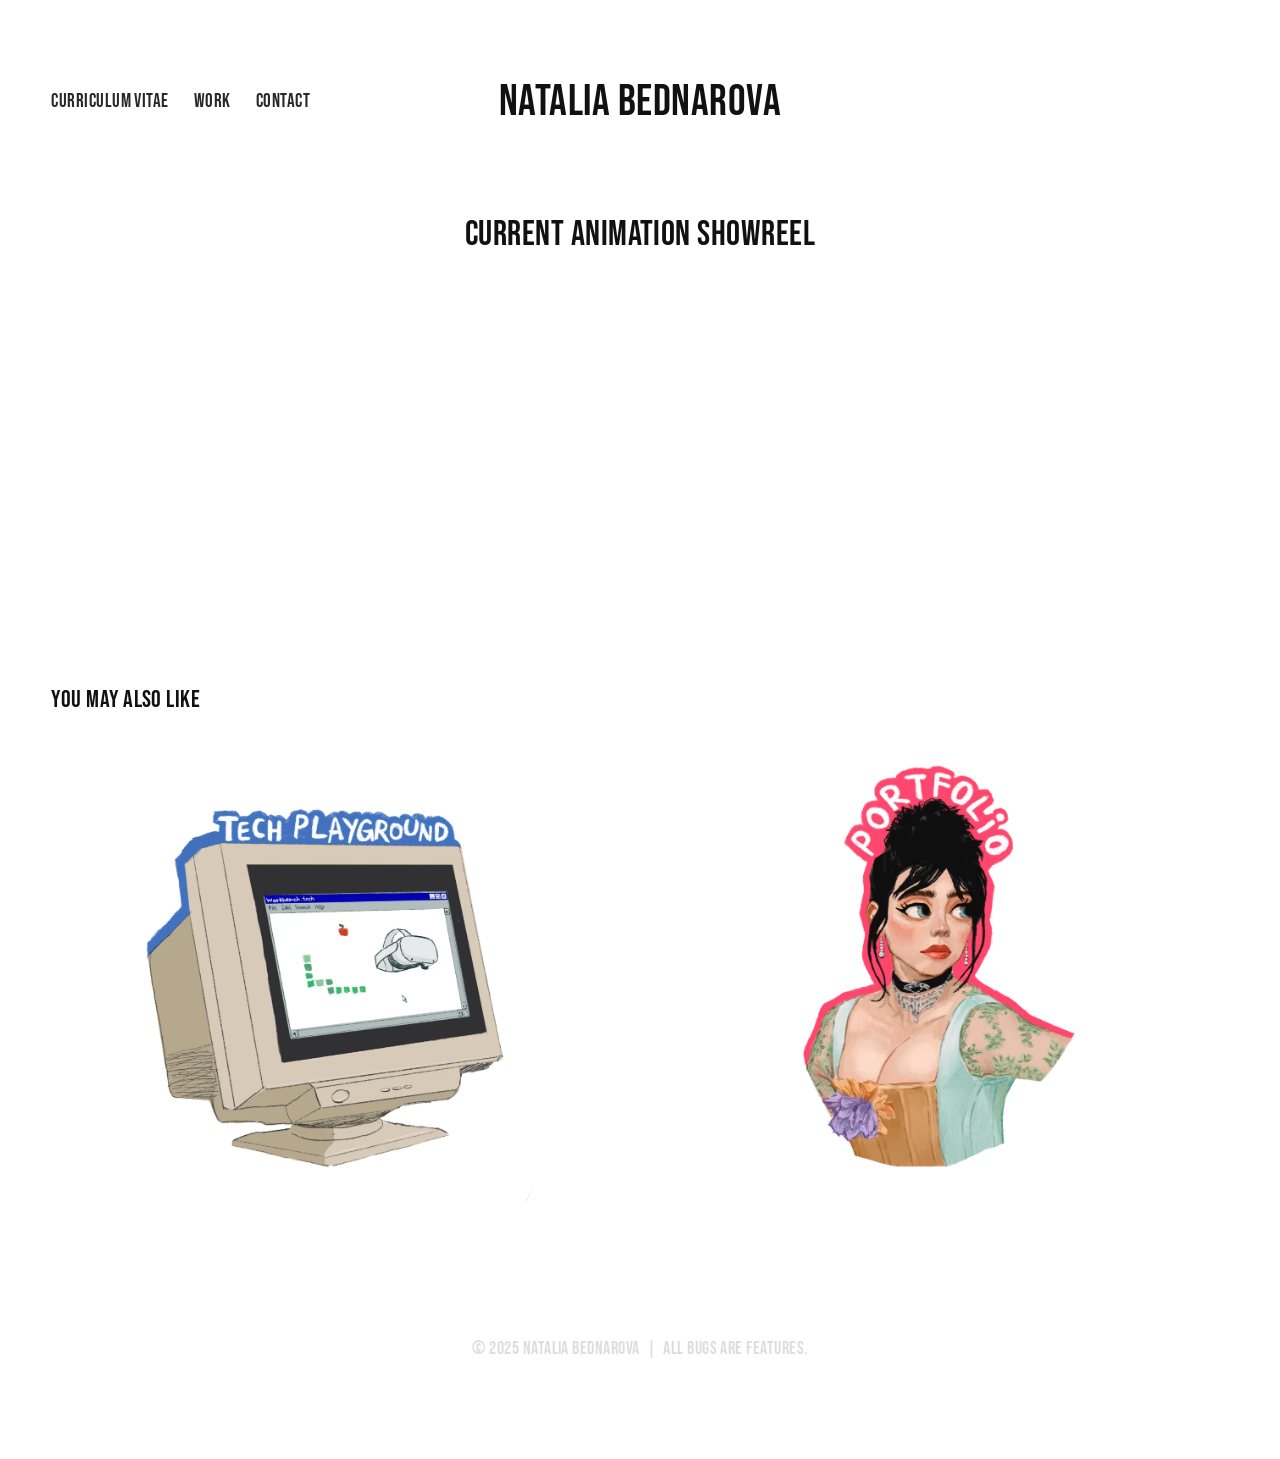
<file: showreel/index.html>
<!doctype html>
<html lang="en"><head><meta charset="utf-8"><meta name="viewport" content="width=device-width,initial-scale=1">
<title>Natalia Bednarova - Animation Showreel</title><meta name="description" content="Portfolio of Natalia Bednarova: animation, illustration and creative technology."><link rel="canonical" href="https://nataliabednarova.com/showreel/">
<link rel="icon" href="../images/2a2fc0d2.webp"><link rel="preload" href="../assets/bebas-neue-latin.woff2" as="font" type="font/woff2" crossorigin><link rel="stylesheet" href="../assets/style.css"></head>
<body><header class="site-header"><nav aria-label="Main"><a href="../curriculum-vitae/">Curriculum Vitae</a><a href="../work/">Work</a><a href="../contact/">Contact</a></nav><a class="logo" href="../work/">Natalia Bednarova</a></header>
<main><div class="text" style="padding-top:20px;padding-bottom:40px"><div><span style="color:#111111"><span style="font-size:35px">CURRENT animation showreel</span></span></div></div><div class="mod embed" style="max-width:560px;margin-bottom:40px"><div style="padding-bottom:56.25%"><iframe src="https://www.youtube.com/embed/d0OSD5Gp-V8?si=nR-OSbUEJuHcaWQ6" loading="lazy" allowfullscreen title="CURRENT animation showreel"></iframe></div></div><section class="other"><h2>You may also like</h2><div><a class="cover" href="../technical/"><img src="../images/c65d23ab.webp" loading="lazy" alt=""><span class="cover-title">Tech Arts</span></a><a class="cover" href="../portfolio/"><img src="../images/bc584071.webp" loading="lazy" alt=""><span class="cover-title">Portfolio</span></a></div></section></main>
<footer>© 2025 Natalia Bednarova &nbsp;|&nbsp; All bugs are features.</footer><script src="../assets/site.js" defer></script></body></html>
</file>
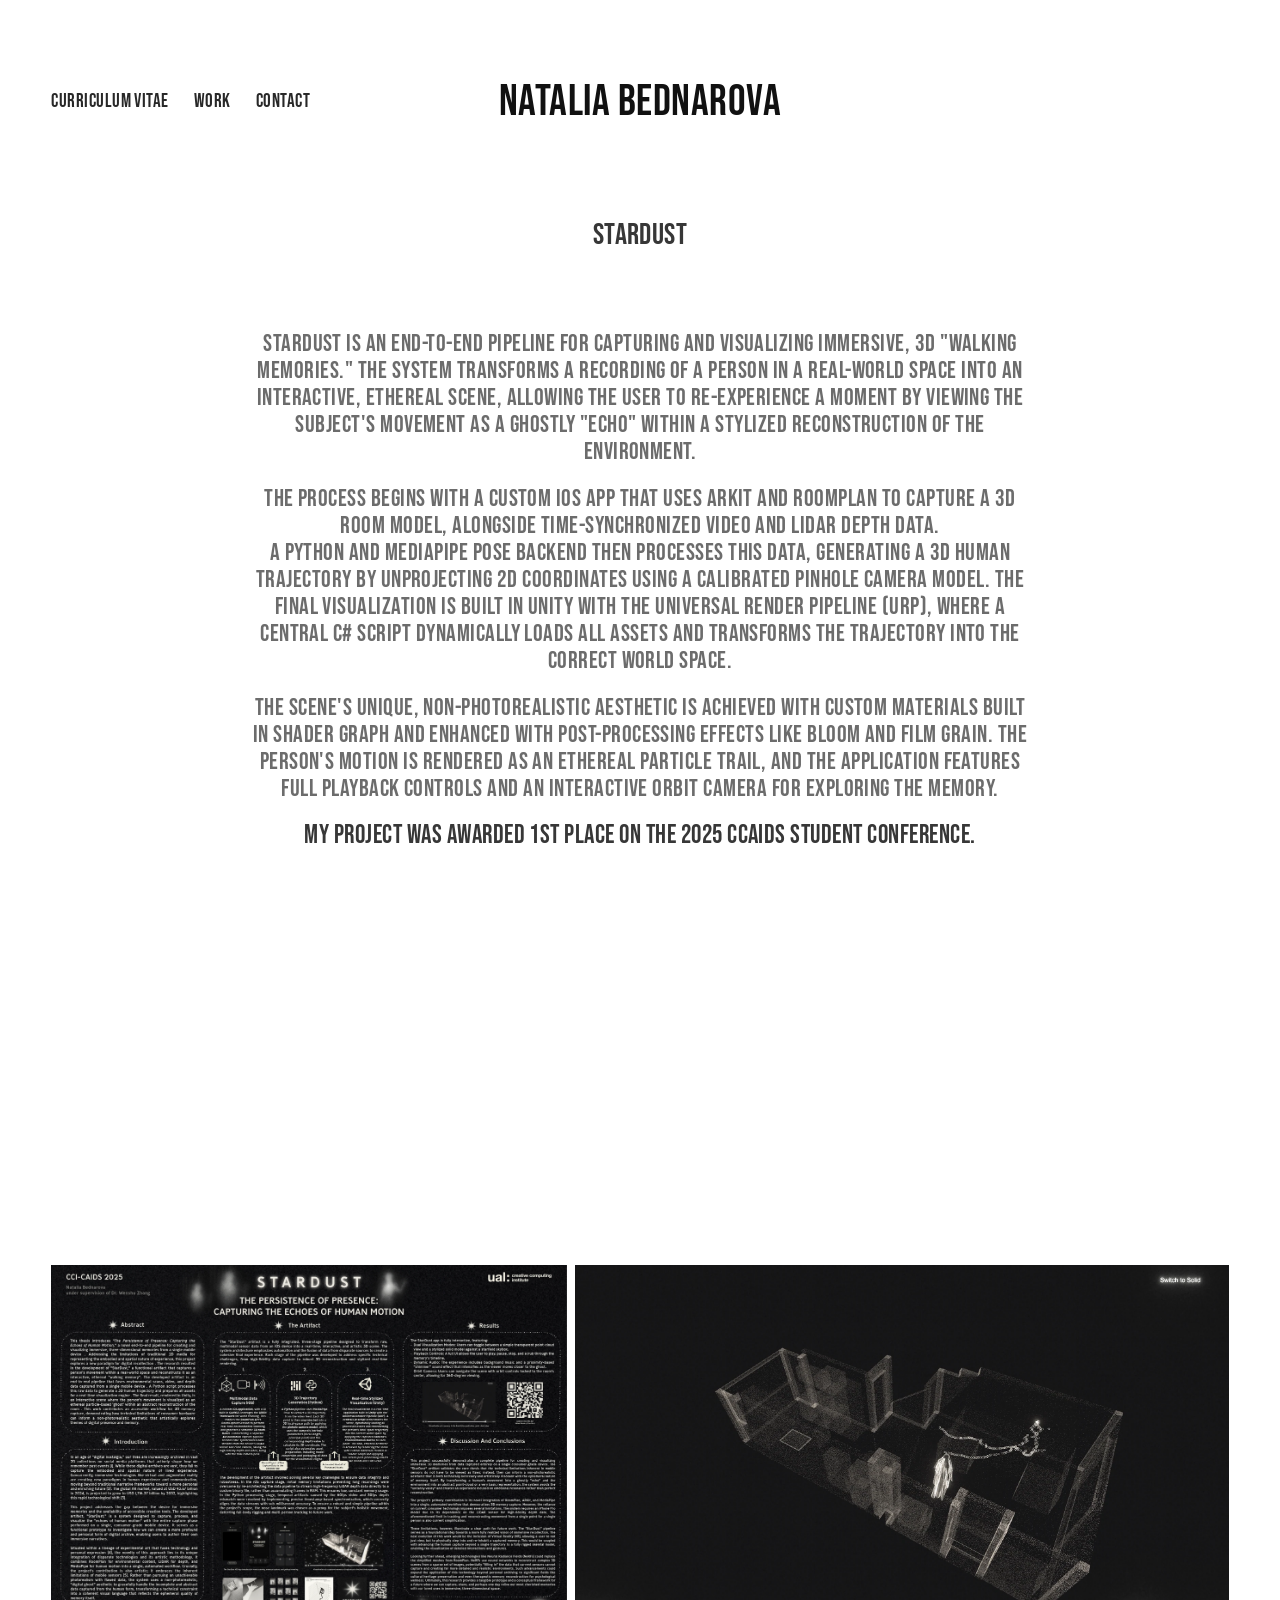
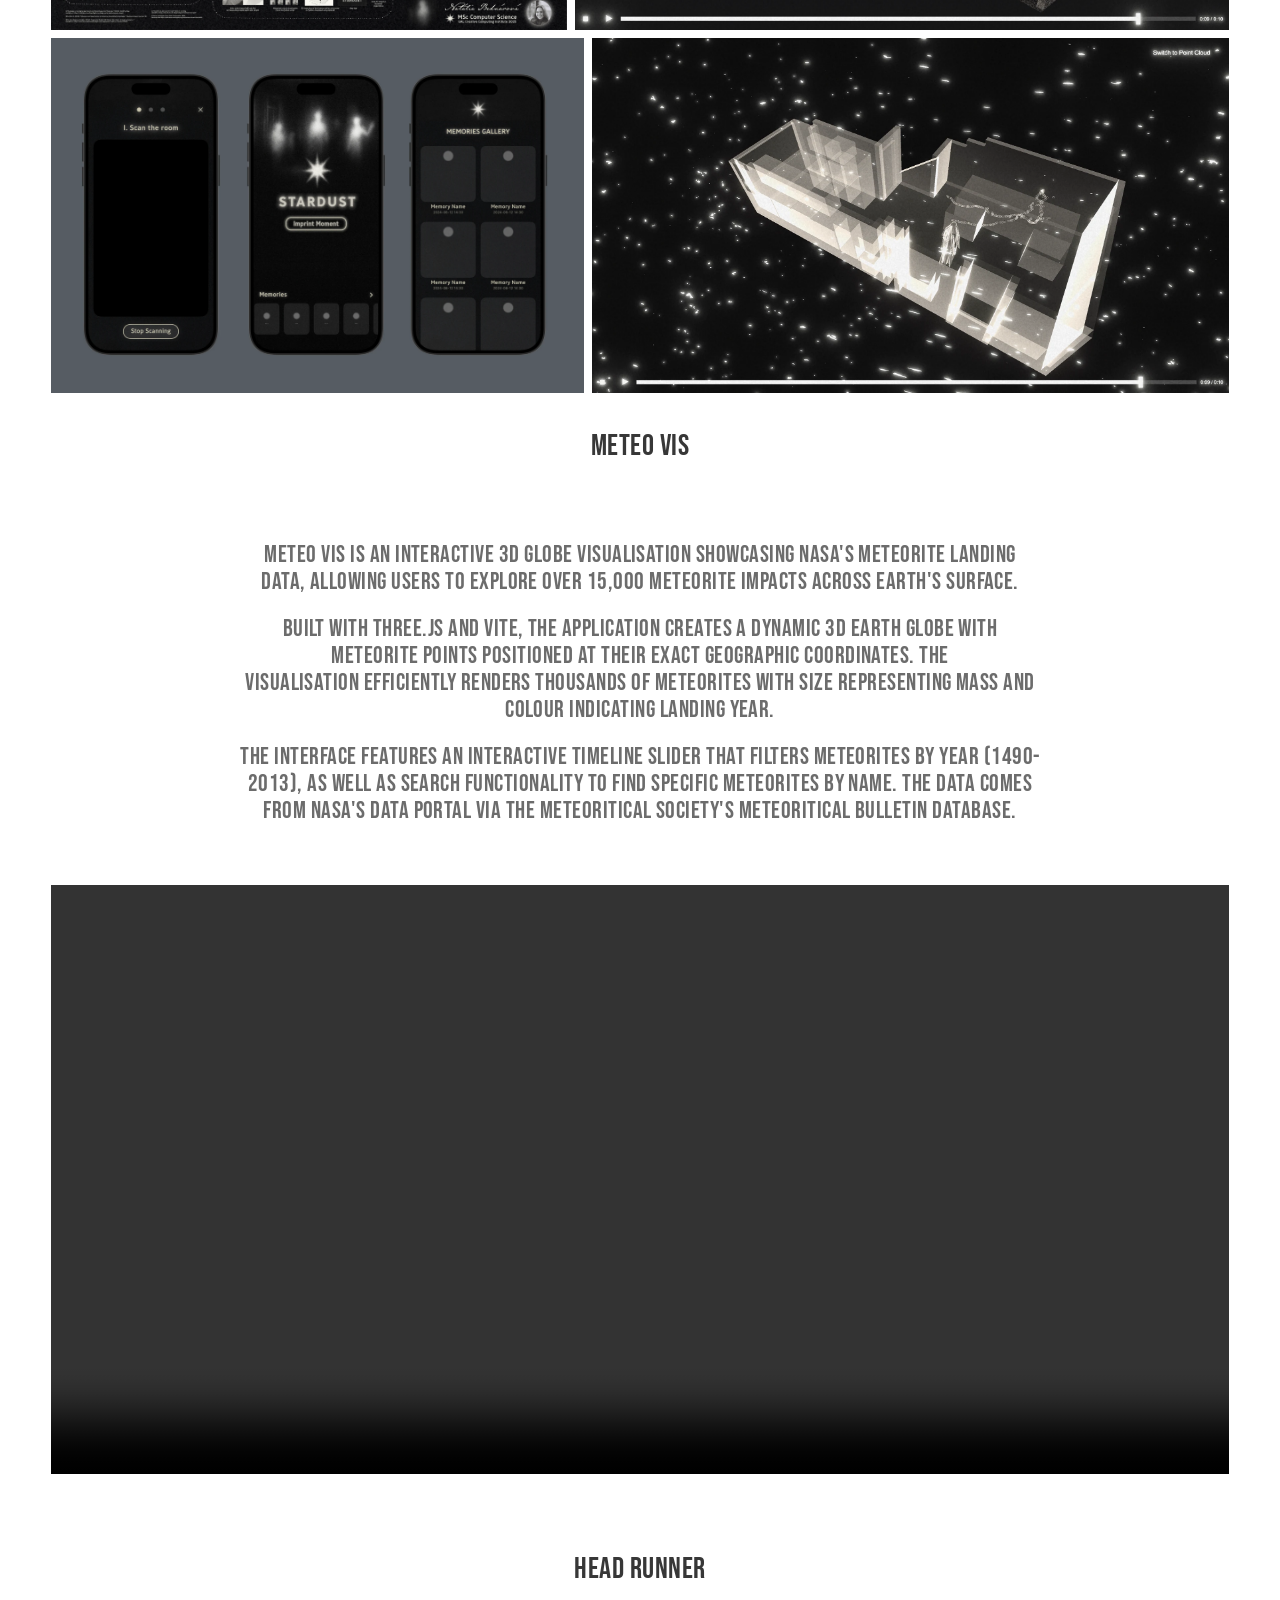
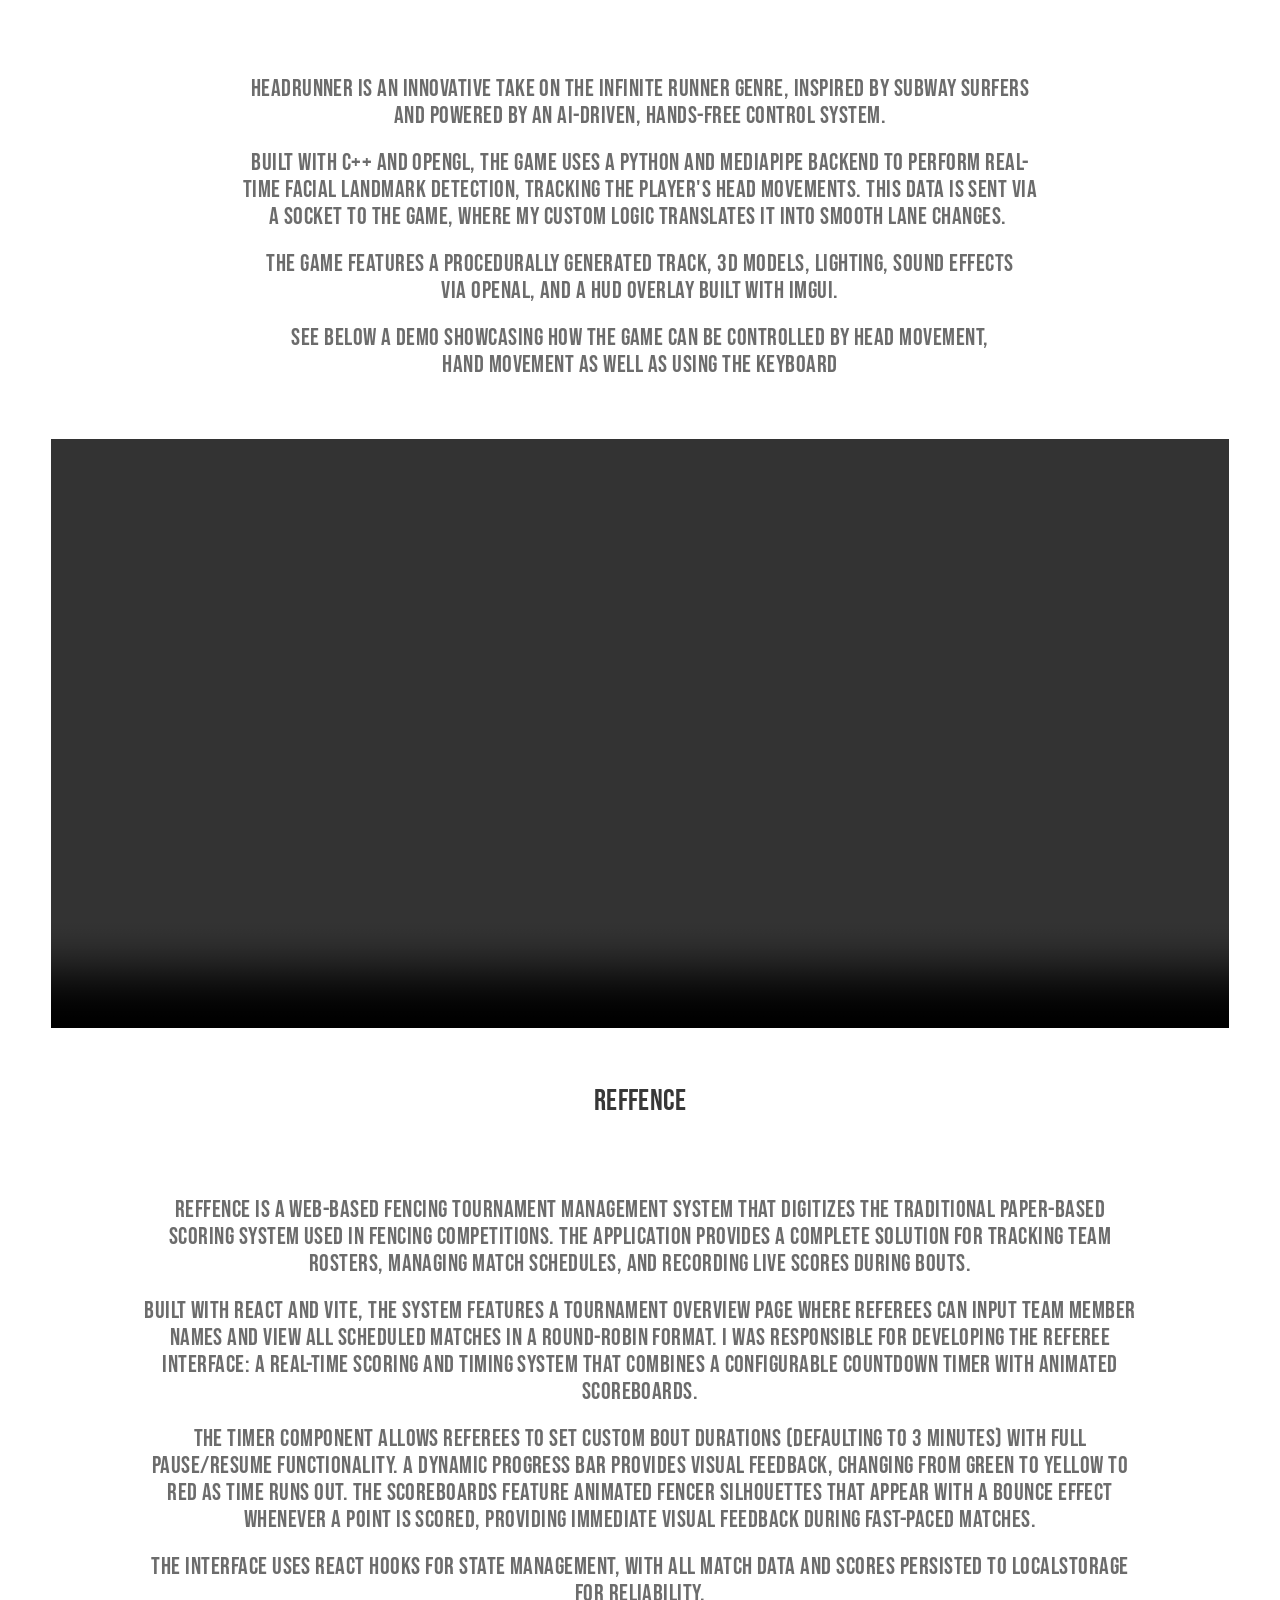
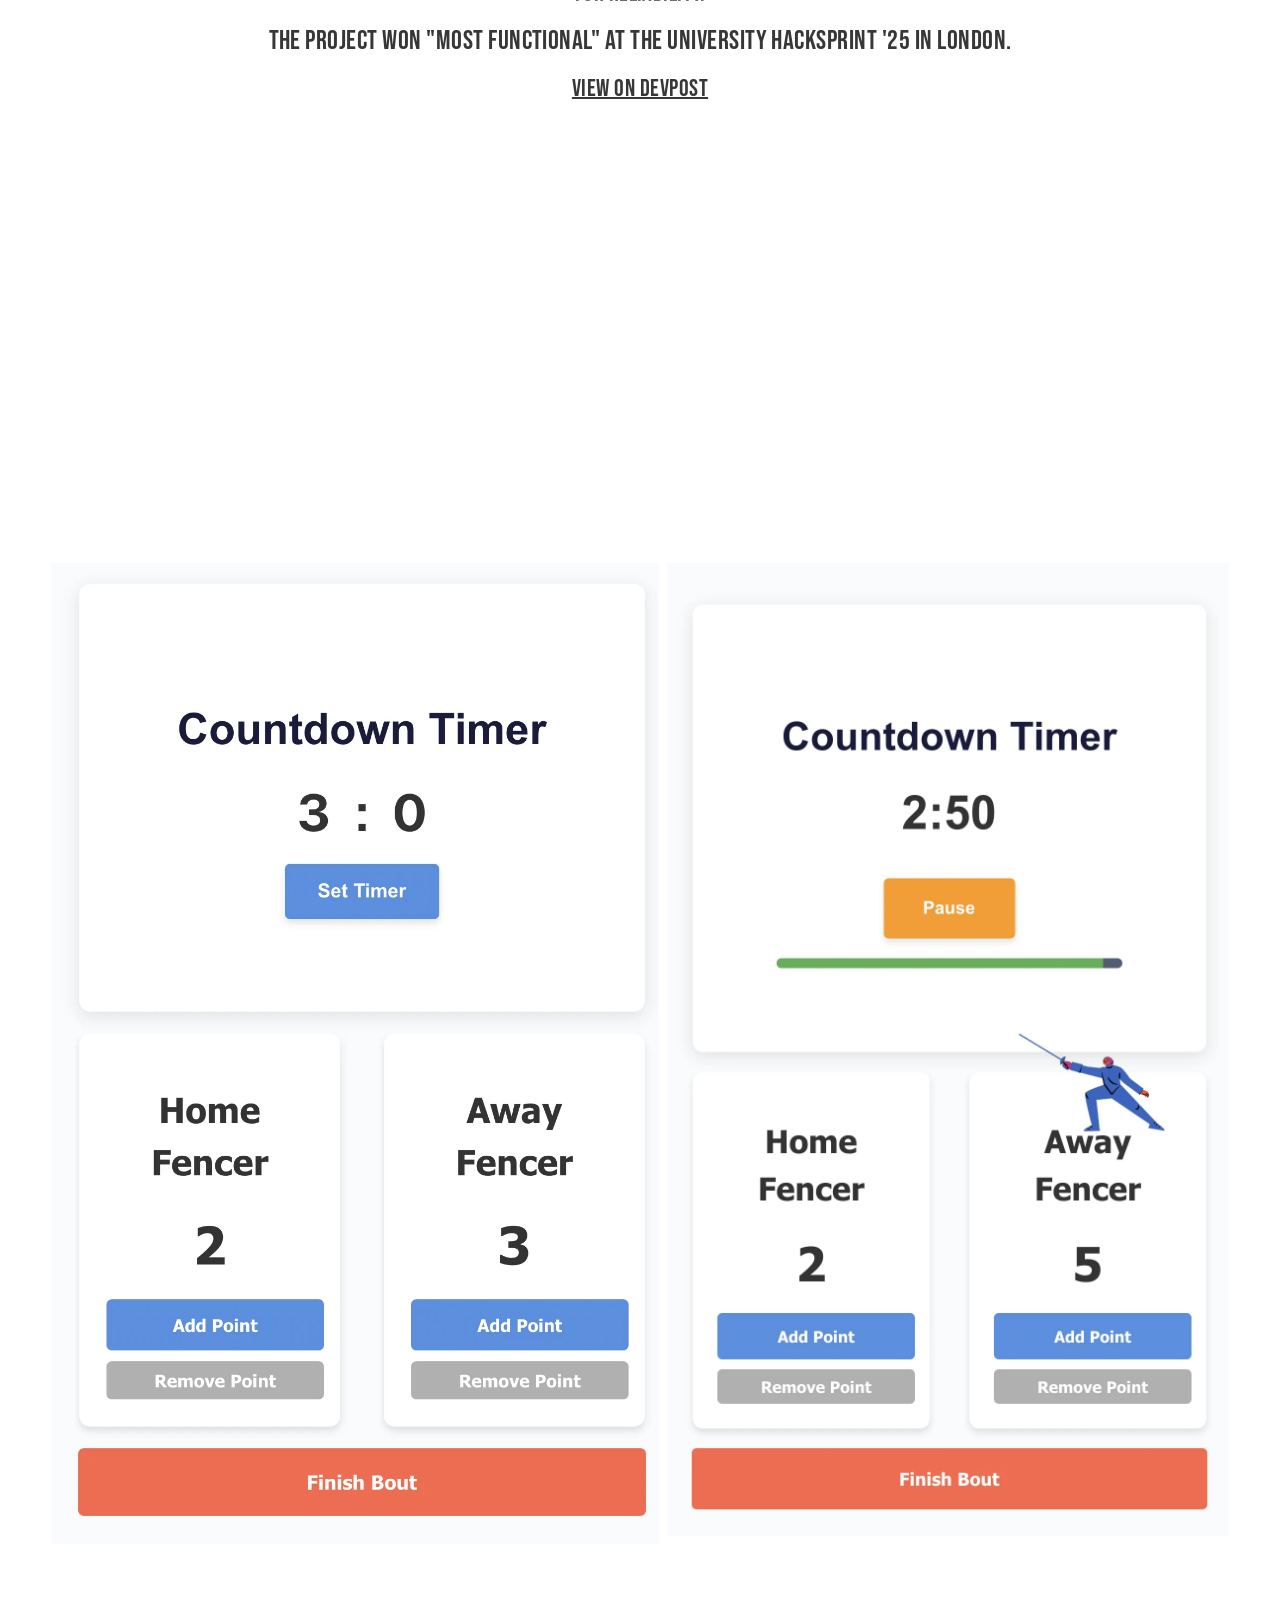
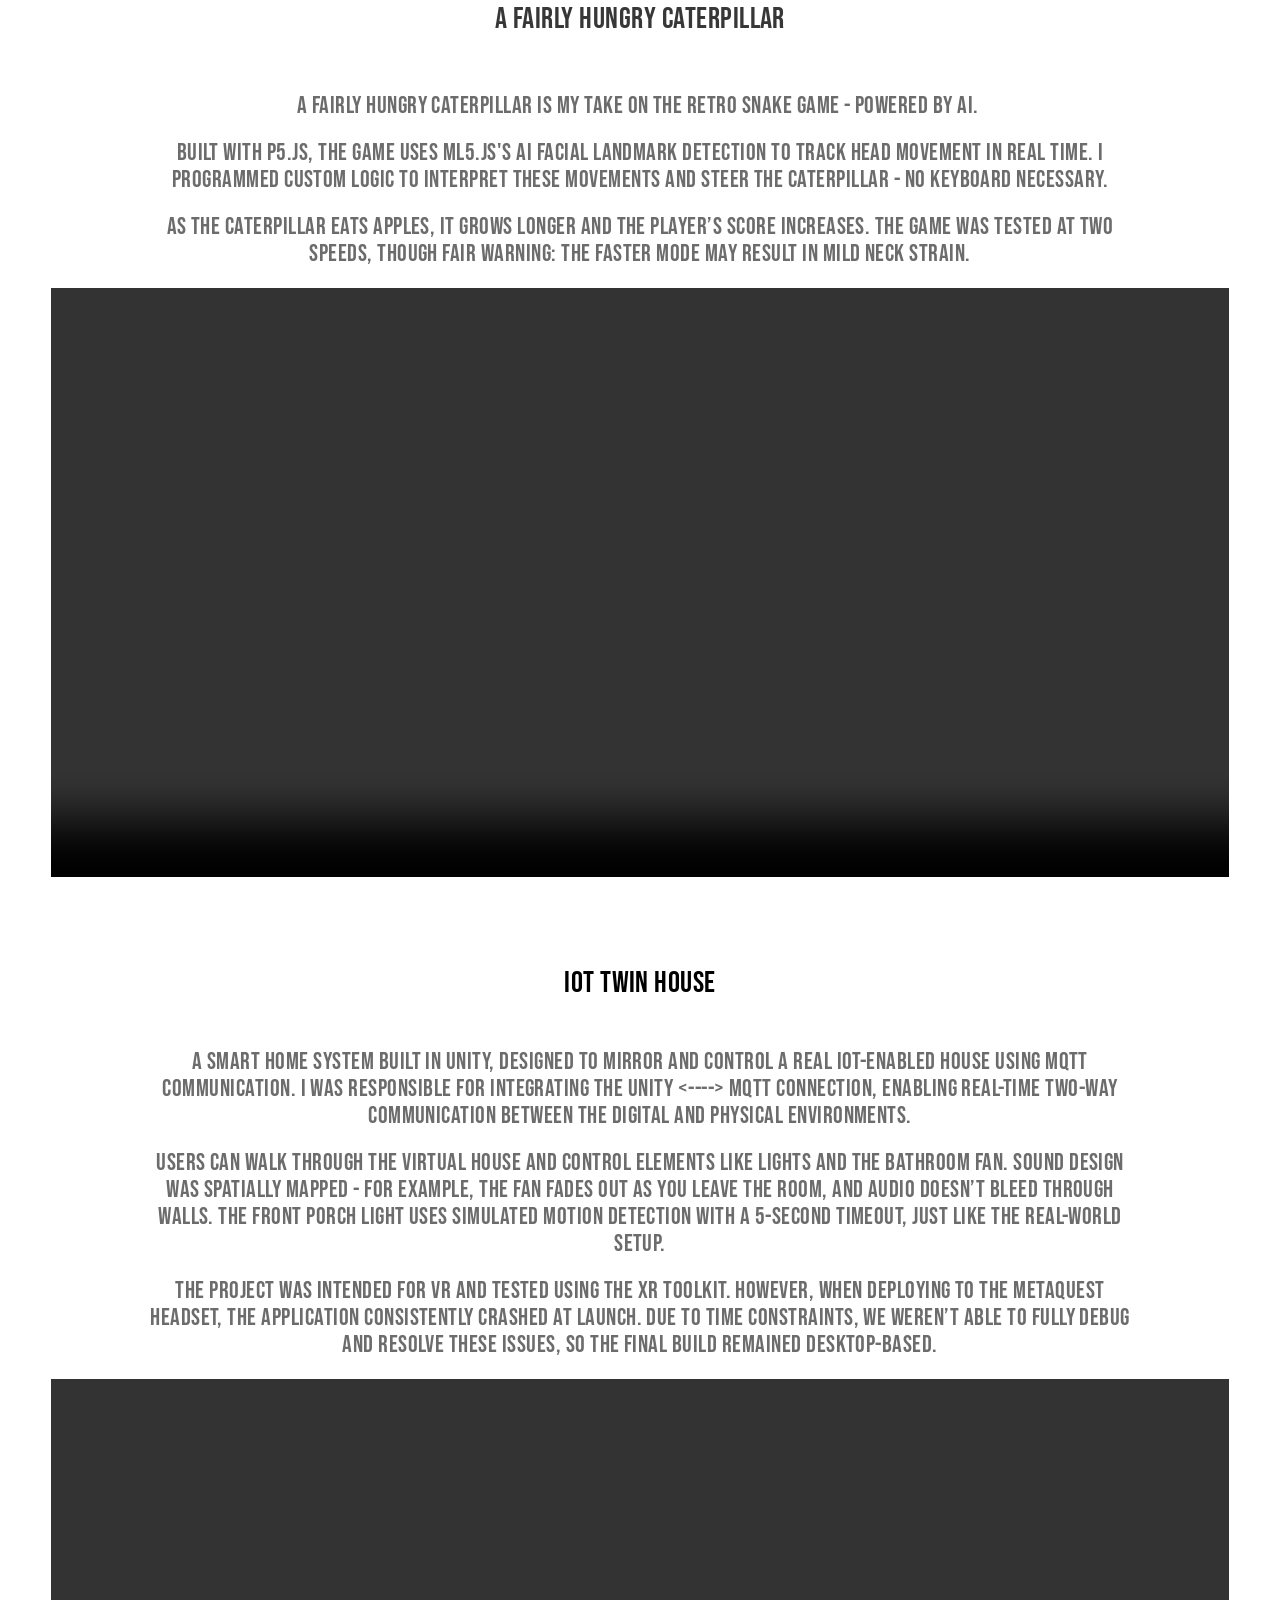
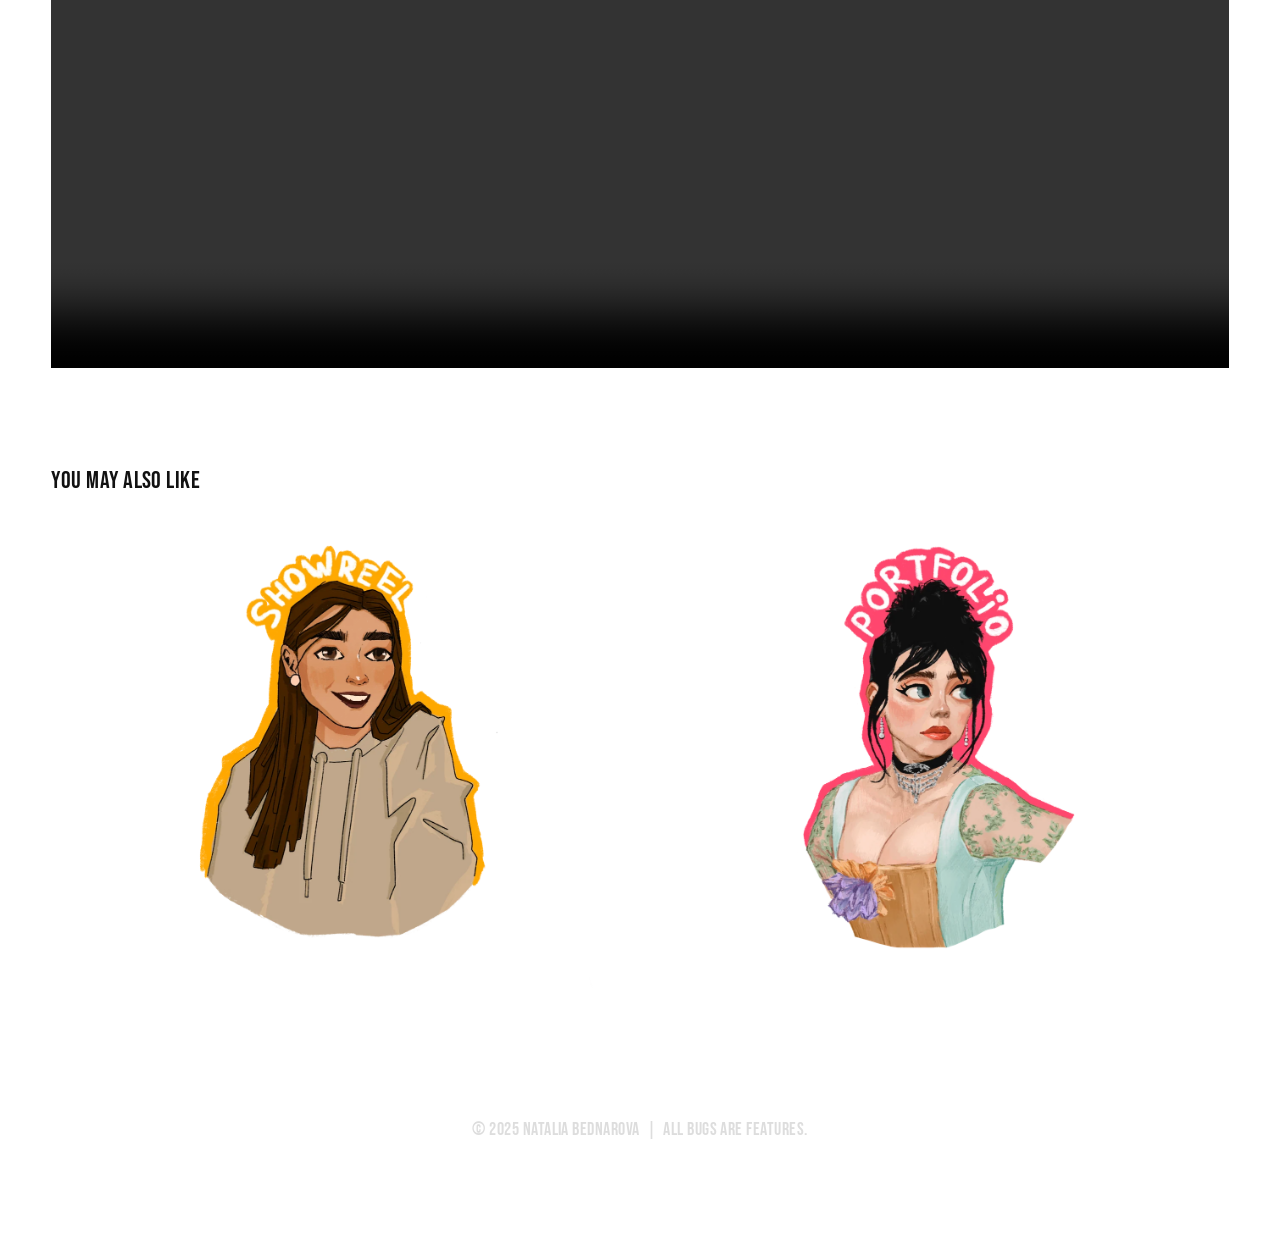
<file: technical/index.html>
<!doctype html>
<html lang="en"><head><meta charset="utf-8"><meta name="viewport" content="width=device-width,initial-scale=1">
<title>Natalia Bednarova - Tech Arts</title><meta name="description" content="Portfolio of Natalia Bednarova: animation, illustration and creative technology."><link rel="canonical" href="https://nataliabednarova.com/technical/">
<link rel="icon" href="../images/2a2fc0d2.webp"><link rel="preload" href="../assets/bebas-neue-latin.woff2" as="font" type="font/woff2" crossorigin><link rel="stylesheet" href="../assets/style.css"></head>
<body><header class="site-header"><nav aria-label="Main"><a href="../curriculum-vitae/">Curriculum Vitae</a><a href="../work/">Work</a><a href="../contact/">Contact</a></nav><a class="logo" href="../work/">Natalia Bednarova</a></header>
<main><div class="text" style="padding-top:20px;padding-bottom:40px"><div><span style="color:#373737"><span style="font-size:30px">STARDUST</span></span></div></div><div class="text" style="padding-top:20px;padding-bottom:40px"><div><span style="color:#6c6c6c"><span style="font-size:24px">StarDust is an end-to-end pipeline for capturing and visualizing immersive, 3D "walking memories." The system transforms a recording of a person in a real-world space into an interactive, ethereal scene, allowing the user to re-experience a moment by viewing the subject's movement as a ghostly "echo" within a stylized reconstruction of the environment.</span></span></div><div><span style="color:#6c6c6c"><span style="font-size:24px">The process begins with a custom iOS app that uses ARKit and RoomPlan to capture a 3D room model, alongside time-synchronized video and LiDAR depth data. A Python and MediaPipe Pose backend then processes this data, generating a 3D human trajectory by unprojecting 2D coordinates using a calibrated pinhole camera model. The final visualization is built in Unity with the Universal Render Pipeline (URP), where a central C# script dynamically loads all assets and transforms the trajectory into the correct world space.</span></span></div><div><span style="color:#6c6c6c"><span style="font-size:24px">The scene's unique, non-photorealistic aesthetic is achieved with custom materials built in Shader Graph and enhanced with post-processing effects like Bloom and Film Grain. The person's motion is rendered as an ethereal particle trail, and the application features full playback controls and an interactive orbit camera for exploring the memory.</span></span></div><div><span style="font-size:26px"><span style="color:#373737">My project was awarded 1st place on the 2025 CCAIDS Student conference.</span></span></div></div><div class="mod embed" style="max-width:560px;margin-bottom:40px"><div style="padding-bottom:56.25%"><iframe src="https://www.youtube.com/embed/GQakyKqskr8?si=MGGjBk2xEcBawN61" loading="lazy" allowfullscreen title="STARDUST"></iframe></div></div><div class="collection" style="padding-top:0px;padding-bottom:20px"><div class="grid-row"><div style="flex:1.4134 1 0"><img src="../images/330c0bf8.webp" width="2400" height="1698" loading="lazy" data-zoom alt="STARDUST by Natalia Bednarova"></div><div style="flex:1.7927 1 0"><img src="../images/06766a63.webp" width="1920" height="1071" loading="lazy" data-zoom alt="STARDUST by Natalia Bednarova"></div></div><div class="grid-row"><div style="flex:1.4991 1 0"><img src="../images/a29c8c2b.webp" width="2400" height="1601" loading="lazy" data-zoom alt="STARDUST by Natalia Bednarova"></div><div style="flex:1.7927 1 0"><img src="../images/b2493e18.webp" width="1920" height="1071" loading="lazy" data-zoom alt="STARDUST by Natalia Bednarova"></div></div></div><div class="text" style="padding-top:20px;padding-bottom:40px"><div><span style="color:#373737"><span style="font-size:30px">Meteo vis</span></span></div></div><div class="text" style="padding-top:20px;padding-bottom:40px"><div><span style="color:#6c6c6c"><span style="font-size:24px">Meteo Vis is an interactive 3D globe visualisation showcasing NASA's meteorite landing data, allowing users to explore over 15,000 met<span>eorite impac</span>ts across Earth's surface.</span></span></div><div><span style="color:#6c6c6c"><span style="font-size:24px">Built with Three.js and vite, the application creates a dynamic 3D Earth globe with meteorite points positioned at their exact geographic coordinates.<span><span> </span>The visualisation efficiently renders thousands of meteorites with size representing mass and colour indicating landing year.</span></span></span></div><div><span style="color:#6c6c6c"><span style="font-size:24px">The interface features an interactive timeline slider that filters meteorites by year (1490-2013), as well as search functionality to find specific meteorites by name. The data comes from NASA's Data Portal via The Meteoritical Society's Meteoritical Bulletin Database.</span></span></div></div><div class="mod" style="padding-top:0px;padding-bottom:40px"><video controls preload="metadata" playsinline src="../videos/meteo-vis.mp4"></video></div><div class="text" style="padding-top:20px;padding-bottom:40px"><div class="sub-title"><span style="color:#373737"><span style="font-size:30px">Head runner</span></span></div></div><div class="text" style="padding-top:20px;padding-bottom:40px"><div><span style="font-size:24px"><span style="color:#6c6c6c">HeadRunner is an innovative take on the infinite runner genre, inspired by subway surfers and powered by an AI-driven, hands-free control system.</span></span></div><div><span style="color:#6c6c6c"><span style="font-size:24px">Built with C++ and OpenGL, the game uses a Python and MediaPipe backend to perform real-time facial landmark detection, tracking the player's head movements. This data is sent via a socket to the game, where my custom logic translates it into smooth lane changes. </span></span></div><div><span style="font-size:24px"><span style="color:#6c6c6c">The game features a procedurally generated track, 3D models, lighting, sound effects via OpenAL, and a HUD overlay built with ImGui.</span></span></div><div><span style="font-size:24px"><span style="color:#6c6c6c">See below a demo showcasing how the game can be controlled by Head movement, hand movement as well as using the keyboard</span></span></div></div><div class="mod" style="padding-top:0px;padding-bottom:40px"><video controls preload="metadata" playsinline src="../videos/head-runner.mp4"></video></div><div class="text" style="padding-top:20px;padding-bottom:40px"><div><span style="color:#373737"><span style="font-size:30px">ReFFENCE</span></span></div></div><div class="text" style="padding-top:20px;padding-bottom:40px;max-width:1000px"><div><span style="color:#6c6c6c"><span style="font-size:24px">Reffence is a web-based fencing tournament management system that digitizes the traditional paper-based scoring system used in fencing competitions. The application provides a complete solution for tracking team rosters, managing match schedules, and recording live scores during bouts.</span></span></div><div><span style="color:#6c6c6c"><span style="font-size:24px">Built with React and Vite, the system features a tournament overview page where referees can input team member names and view all scheduled matches in a round-robin format. I was responsible for developing the referee interface: a real-time scoring and timing system that combines a configurable countdown timer with animated scoreboards.</span></span></div><div><span style="color:#6c6c6c"><span style="font-size:24px">The timer component allows referees to set custom bout durations (defaulting to 3 minutes) with full pause/resume functionality. A dynamic progress bar provides visual feedback, changing from green to yellow to red as time runs out. The scoreboards feature animated fencer silhouettes that appear with a bounce effect whenever a point is scored, providing immediate visual feedback during fast-paced matches.</span></span></div><div><span style="color:#6c6c6c"><span style="font-size:24px">The interface uses React hooks for state management, with all match data and scores persisted to localStorage for reliability.</span></span></div><div><span style="color:#373737"><span style="font-size:27px">The project won "Most Functional" at the university HackSprint '25 in London.</span></span></div><div><span style="color:#373737"><a href="https://devpost.com/software/reffence" rel="noopener" target="_blank"><span style="font-size:24px">View on Devpost</span></a></span></div></div><div class="mod embed" style="max-width:640px;margin-bottom:40px"><div style="padding-bottom:56.25%"><iframe src="https://player.vimeo.com/video/1063872859?h=6602f9fdef" loading="lazy" allowfullscreen title="ReFFENCE"></iframe></div></div><div class="row"><div style="flex:13"><div class="mod" style="padding-top:0px;padding-bottom:20px"><img src="../images/d7254474.webp" width="1118" height="1804" loading="lazy" decoding="async" data-zoom alt="ReFFENCE by Natalia Bednarova"></div></div><div style="flex:12"><div class="mod" style="padding-top:0px;padding-bottom:20px"><img src="../images/62b9e52b.webp" width="1138" height="1972" loading="lazy" decoding="async" data-zoom alt="ReFFENCE by Natalia Bednarova"></div></div></div><div class="text" style="padding-top:20px;padding-bottom:0px"><div class="sub-title"><span style="font-size:30px"><span style="color:#373737">A fairly hungry caterpillar</span></span></div></div><div class="text" style="padding-top:27px;padding-bottom:0px;max-width:1000px"><div><span style="color:#6c6c6c"><span style="font-size:24px">A fairly hungry caterpillar is my take on the retro snake game - powered by ai. </span></span></div><div><span style="color:#6c6c6c"><span style="font-size:24px">Built with p5.js, The game uses ml5.js's AI fac<span>ial landmark detectio<span>n </span>to track head movement in real time.<span> </span>I programmed custom logic to interpret these movements and steer the caterpillar - no keyboard necessary.</span></span></span></div><div><span style="color:#6c6c6c"><span style="font-size:24px">As the caterpillar eats apples, it grows longer and the player’s score increases. The game was tested at two speeds, though fair warning: the faster mode may result in mild neck strain.</span></span></div></div><div class="mod" style="padding-top:0px;padding-bottom:0px"><video controls preload="metadata" playsinline src="../videos/hungry-caterpillar.mp4"></video></div><div class="text" style="padding-top:71px;padding-bottom:0px"><div class="sub-title"><span style="color:#000000"><span style="font-size:30px">IOT Twin House</span></span></div></div><div class="text" style="padding-top:19px;padding-bottom:0px;max-width:1000px"><div><span style="color:#6c6c6c"><span style="font-size:24px">A smart home system built in Unity, designed to mirror and control a real IoT-enabled house using MQTT communication. I was responsible for integrating the Unity &lt;----&gt; MQTT connection, enabling real-time two-way communication between the digital and physical environments.</span></span></div><div><span style="color:#6c6c6c"><span style="font-size:24px">Users can walk through the virtual house and control elements like lights and the bathroom fan. Sound design was spatially mapped - for example, the fan fades out as you leave the room, and audio doesn’t bleed through walls. The front porch light uses simulated motion detection with a 5-second timeout, just like the real-world setup.</span></span></div><div><span style="color:#6c6c6c"><span style="font-size:24px">The project was intended for VR and tested using the XR Toolkit. However, when deploying to the MetaQuest headset, the application consistently crashed at launch. Due to time constraints, we weren’t able to fully debug and resolve these issues, so the final build remained desktop-based.</span></span></div></div><div class="mod" style="padding-top:0px;padding-bottom:40px"><video controls preload="metadata" playsinline src="../videos/iot-twin-house.mp4"></video></div><section class="other"><h2>You may also like</h2><div><a class="cover" href="../showreel/"><img src="../images/01b116cb.webp" loading="lazy" alt=""><span class="cover-title">Animation Showreel</span></a><a class="cover" href="../portfolio/"><img src="../images/bc584071.webp" loading="lazy" alt=""><span class="cover-title">Portfolio</span></a></div></section></main>
<footer>© 2025 Natalia Bednarova &nbsp;|&nbsp; All bugs are features.</footer><script src="../assets/site.js" defer></script></body></html>
</file>
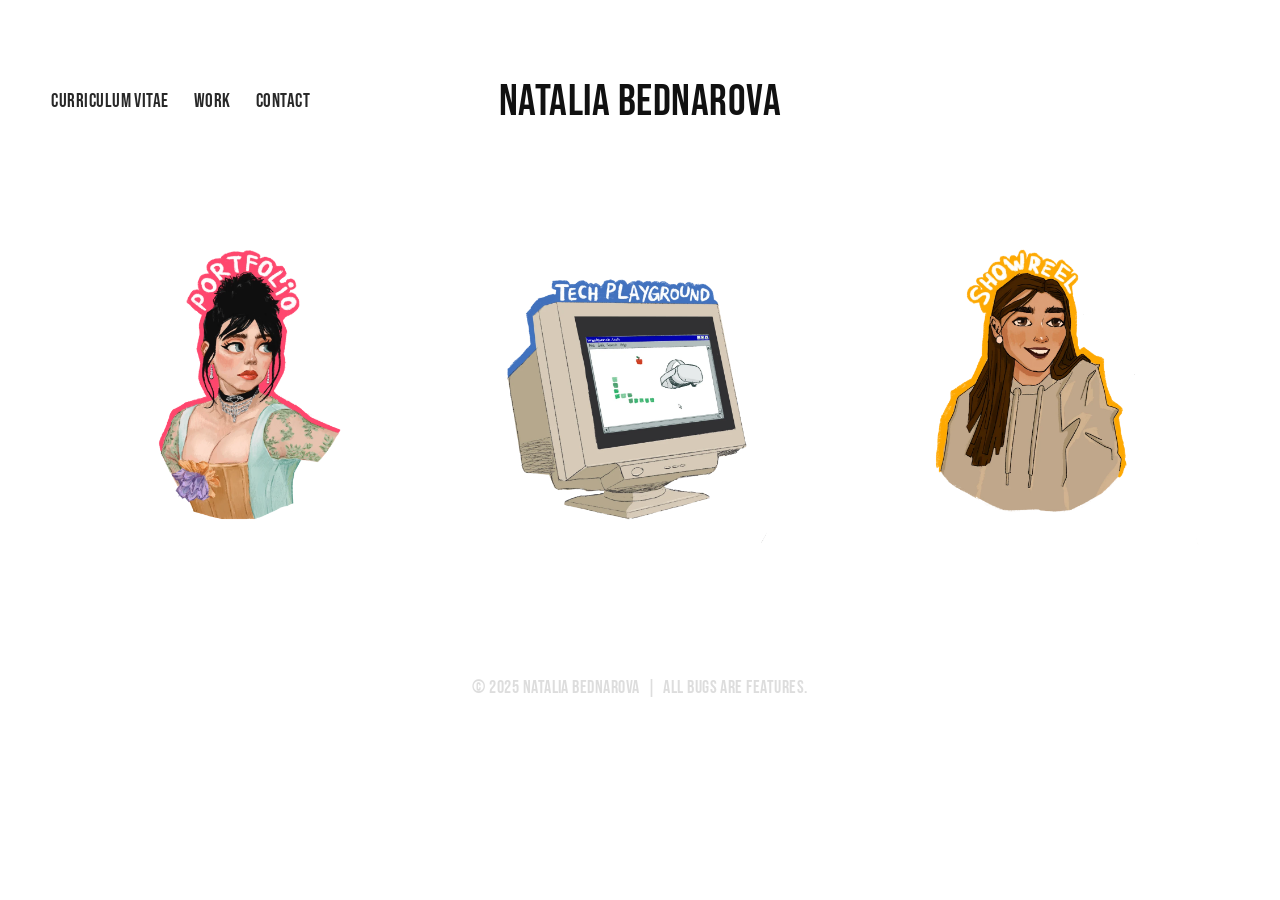
<file: work/index.html>
<!doctype html>
<html lang="en"><head><meta charset="utf-8"><meta name="viewport" content="width=device-width,initial-scale=1">
<title>Natalia Bednarova</title><meta name="description" content="Portfolio of Natalia Bednarova: animation, illustration and creative technology."><link rel="canonical" href="https://nataliabednarova.com/work/">
<link rel="icon" href="../images/2a2fc0d2.webp"><link rel="preload" href="../assets/bebas-neue-latin.woff2" as="font" type="font/woff2" crossorigin><link rel="stylesheet" href="../assets/style.css"></head>
<body><header class="site-header"><nav aria-label="Main"><a href="../curriculum-vitae/">Curriculum Vitae</a><a href="../work/">Work</a><a href="../contact/">Contact</a></nav><a class="logo" href="../work/">Natalia Bednarova</a></header>
<main><section class="covers"><h1 class="sr">Work</h1><a class="cover" href="../portfolio/"><img src="../images/bc584071.webp" alt=""><span class="cover-title">Portfolio</span></a><a class="cover" href="../technical/"><img src="../images/c65d23ab.webp" alt=""><span class="cover-title">Tech Arts</span></a><a class="cover" href="../showreel/"><img src="../images/01b116cb.webp" alt=""><span class="cover-title">Animation Showreel</span></a></section></main>
<footer>© 2025 Natalia Bednarova &nbsp;|&nbsp; All bugs are features.</footer><script src="../assets/site.js" defer></script></body></html>
</file>
<file: assets/style.css>
@font-face{font-family:"Bebas Neue";src:url(bebas-neue-latin.woff2) format("woff2");font-display:swap;unicode-range:U+0000-00FF,U+2000-206F,U+20AC,U+2122,U+2190-2193}
@font-face{font-family:"Bebas Neue";src:url(bebas-neue-latin-ext.woff2) format("woff2");font-display:swap;unicode-range:U+0100-02AF,U+1E00-1EFF}
:root{--ink:#282828;--logo:#111;--muted:#999;--footer:#ddd;--bg:#fff}
*{box-sizing:border-box}
html{-webkit-text-size-adjust:100%}
body{margin:0;background:var(--bg);color:var(--ink);font-family:"Bebas Neue","Helvetica Neue",sans-serif;font-weight:400;letter-spacing:.03em}
a{color:inherit;text-decoration:none}
img,video{display:block;max-width:100%;height:auto}
.site-header{position:relative;height:202px;padding:0 4%;display:flex;align-items:center;justify-content:center}
.site-header nav{position:absolute;left:4%;top:50%;transform:translateY(-50%);display:flex;gap:25px;font-size:19px;line-height:19px;text-transform:uppercase}
.site-header nav a:hover,.other a:hover .label{color:var(--muted)}
.logo{font-size:44px;line-height:35px;color:var(--logo);text-transform:uppercase;text-align:center}
main{width:92%;max-width:1400px;margin:0 auto}
main:has(.covers){max-width:none}
.covers{display:grid;grid-template-columns:repeat(3,1fr);margin-top:33px}
.cover{position:relative;display:block;aspect-ratio:551/436;border-radius:18px;overflow:hidden}
.cover img{width:100%;height:100%;object-fit:cover}
.cover::after{content:"";position:absolute;inset:0;background:rgba(55,55,55,.7);opacity:0;transition:opacity .2s}
.cover-title{position:absolute;inset:0;z-index:1;display:flex;align-items:center;justify-content:center;padding:0 8%;color:#fff;font-size:24px;line-height:31px;text-transform:uppercase;text-align:center;opacity:0;transition:opacity .2s}
.cover:hover::after,.cover:focus-visible::after,.cover:hover .cover-title,.cover:focus-visible .cover-title{opacity:1}
.sr{position:absolute;width:1px;height:1px;overflow:hidden;clip-path:inset(50%)}
.text{text-align:center;color:var(--muted);font-size:20px;line-height:26px;max-width:800px;margin:0 auto}
.text>div,.text>p{margin:0;padding-bottom:20px}
.text .title{color:var(--ink);font-size:30px;line-height:34px;padding-bottom:20px}
.text .sub-title{color:var(--ink);font-size:24px;line-height:30px;padding:20px 0 30px}
.text a{text-decoration:underline}
.row{display:flex;gap:8px;align-items:flex-start}
.row>div{min-width:0}
.mod img,.mod video{width:100%}
.mod img[data-zoom]{cursor:zoom-in}
.embed{margin-left:auto;margin-right:auto}
.embed>div{position:relative;height:0}
.embed iframe{position:absolute;inset:0;width:100%;height:100%;border:0}
.grid-row{display:flex;gap:8px;margin-bottom:8px}
.grid-row:last-child{margin-bottom:0}
.grid-row>div{min-width:0}
.grid-row img{width:100%;cursor:zoom-in}
.social{display:flex;justify-content:center;gap:15px;flex-wrap:wrap;padding:40px 0 15px}
.social a{display:flex;align-items:center;justify-content:center;width:30px;height:30px;color:#777;transition:color .2s}
.social a:hover{color:var(--ink)}
.social svg{width:26px;height:26px;fill:currentColor}
.contact{max-width:800px;margin:0 auto;padding-top:20px;text-align:center}
.contact h1{font-size:30px;line-height:34px;font-weight:400;margin:0 0 60px}
.contact p{color:var(--ink);font-size:20px;line-height:26px;margin:0}
.other{margin-top:60px}
.other h2{font-weight:400;font-size:24px;line-height:26px;color:var(--logo);margin:0 0 30px}
.other>div{display:grid;grid-template-columns:repeat(2,1fr);gap:5px}
.other .cover-title{font-size:22px}
.to-top{position:fixed;right:30px;bottom:30px;width:60px;height:60px;border-radius:50%;background:rgba(0,0,0,.1);display:flex;align-items:center;justify-content:center;color:#fff;opacity:0;pointer-events:none;transition:opacity .2s;z-index:5}
.to-top.show{opacity:1;pointer-events:auto}
.to-top svg{width:24px;height:24px;fill:none;stroke:currentColor;stroke-width:2}
footer{padding:132px 16px 100px;text-align:center;font-size:18px;line-height:20px;color:var(--footer);text-transform:uppercase}
dialog{position:fixed;inset:0;width:100vw;height:100dvh;max-width:none;max-height:none;margin:0;border:0;padding:0;background:rgba(255,255,255,.94);overflow:hidden}
dialog::backdrop{background:transparent}
dialog img{width:100%;height:100%;object-fit:contain;display:block}
.lb-prev,.lb-next{position:absolute;top:0;bottom:0;width:30%;border:0;background:none;padding:0 40px;color:#111;cursor:pointer;display:flex;align-items:center}
.lb-prev{left:0;justify-content:flex-start}
.lb-next{right:0;justify-content:flex-end}
.lb-close{position:absolute;top:20px;right:20px;width:40px;height:40px;border:0;background:none;color:#111;cursor:pointer;z-index:2;display:flex;align-items:center;justify-content:center}
dialog svg{width:16px;height:24px;fill:none;stroke:currentColor;stroke-width:2}
.lb-close svg{width:14px;height:14px}
.lb-prev svg,.lb-next svg,.lb-close svg{transition:opacity .6s}
dialog.idle svg{opacity:0}
dialog:focus,dialog button:focus{outline:none}
dialog button:focus-visible svg{opacity:1;outline:2px solid #111;outline-offset:6px}
@media (max-width:768px){
 .site-header{height:auto;padding:28px 16px 34px;flex-direction:column-reverse;gap:18px}
 .site-header nav{position:static;transform:none;gap:20px;justify-content:center;flex-wrap:wrap}
 main{padding:0 16px}
 .logo{font-size:36px}
 .covers{grid-template-columns:1fr}
 main{width:100%}
 .row{flex-direction:column}
 .row>div{width:100%;flex:none!important}
 .grid-row{flex-direction:column}
 .grid-row>div{flex:none!important;width:100%}
 .other>div{grid-template-columns:1fr}
 .to-top{right:16px;bottom:16px;width:48px;height:48px}
 .lb-prev,.lb-next{padding:0 12px}
 .text{font-size:18px}
}
</file>
